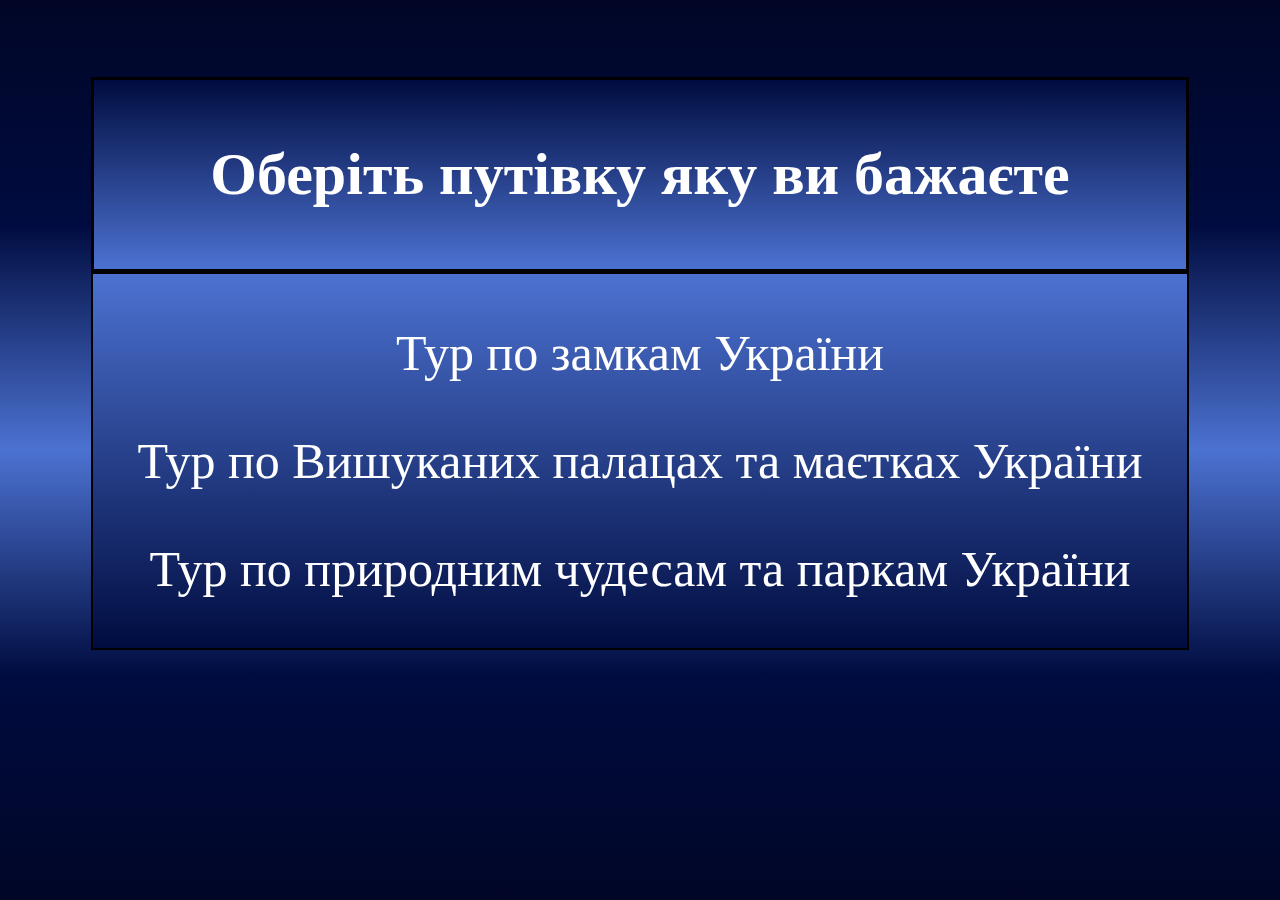
<file: index.html>
﻿<html>
<head>
<meta http-equiv="Content-Type" content="text/html; charset=UTF-8">
<title>Подорож по памя'яткам України</title>
</head>
<style>
.preloader {
  /*фиксированное позиционирование*/
  position: fixed;
  /* координаты положения */
  left: 0;
  top: 0;
  right: 0;
  bottom: 0;
  /* фоновый цвет элемента */
  background: #e0e0e0;
  /* размещаем блок над всеми элементами на странице (это значение должно быть больше, чем у любого другого позиционированного элемента на странице) */
  z-index: 1001;
}

.preloader__row {
  position: relative;
  top: 50%;
  left: 50%;
  width: 70px;
  height: 70px;
  margin-top: -35px;
  margin-left: -35px;
  text-align: center;
  animation: preloader-rotate 2s infinite linear;
}

.preloader__item {
  position: absolute;
  display: inline-block;
  top: 0;
  background-color: #337ab7;
  border-radius: 100%;
  width: 35px;
  height: 35px;
  animation: preloader-bounce 2s infinite ease-in-out;
}

.preloader__item:last-child {
  top: auto;
  bottom: 0;
  animation-delay: -1s;
}

@keyframes preloader-rotate {
  100% {
    transform: rotate(360deg);
  }
}

@keyframes preloader-bounce {

  0%,
  100% {
    transform: scale(0);
  }

  50% {
    transform: scale(1);
  }
}

.loaded_hiding .preloader {
  transition: 1s opacity;
  opacity: 0;
}

.loaded .preloader {
  display: none;
}
body{
background: linear-gradient(180deg,#010627,#000C40, #4C72D1,#000C40, #010627);
margin: 10px auto;
padding: 30px;

}
.mainbg1{
margin: 3% 5% 5% 5%;
overflow:hidden;
background:linear-gradient(180deg, #000C40, #4C72D1);
border: solid 3px #000000;
margin-bottom:2%;
}
.mainbg2{
margin: -1.98% 5% 5% 5%;
overflow:hidden;
background:linear-gradient(180deg, #4C72D1,#000C40);
border: solid 2px #000000;
margin-bottom:2%;
}
h1{
color: #4C4C4C;
padding-bottom: 20px;
margin-bottom: 20px;
border-bottom: 2px solid #BEBEBE;
}
p{

font-size:50px;
color: #ffffff;
face="Impact, fantasy";
text-align:center;
}
a{
text-decoration: none;
}
</style>
<body>
<div class="preloader">
  <div class="preloader__row">
    <div class="preloader__item"></div>
    <div class="preloader__item"></div>
  </div>
 </div>
<div class="mainbg1">
<p style="font-weight: bold; font-size: 60px">Оберіть путівку яку ви бажаєте</p>
</div>
<div class="mainbg2">
<a href="kyrsach2.html">
<p>Тур по замкам України</p>
</a>
<a href="kyrsach3.html">
<p>Тур по Вишуканих палацах та маєтках України</p>
</a>
<a href="kyrsach4.html">
<p>Тур по природним чудесам та паркам України</p>
</a>
</div>
<script>
  window.onload = function () {
    document.body.classList.add('loaded_hiding');
    window.setTimeout(function () {
      document.body.classList.add('loaded');
      document.body.classList.remove('loaded_hiding');
    }, 500);
  }
</script>
</body>
</html>
</file>
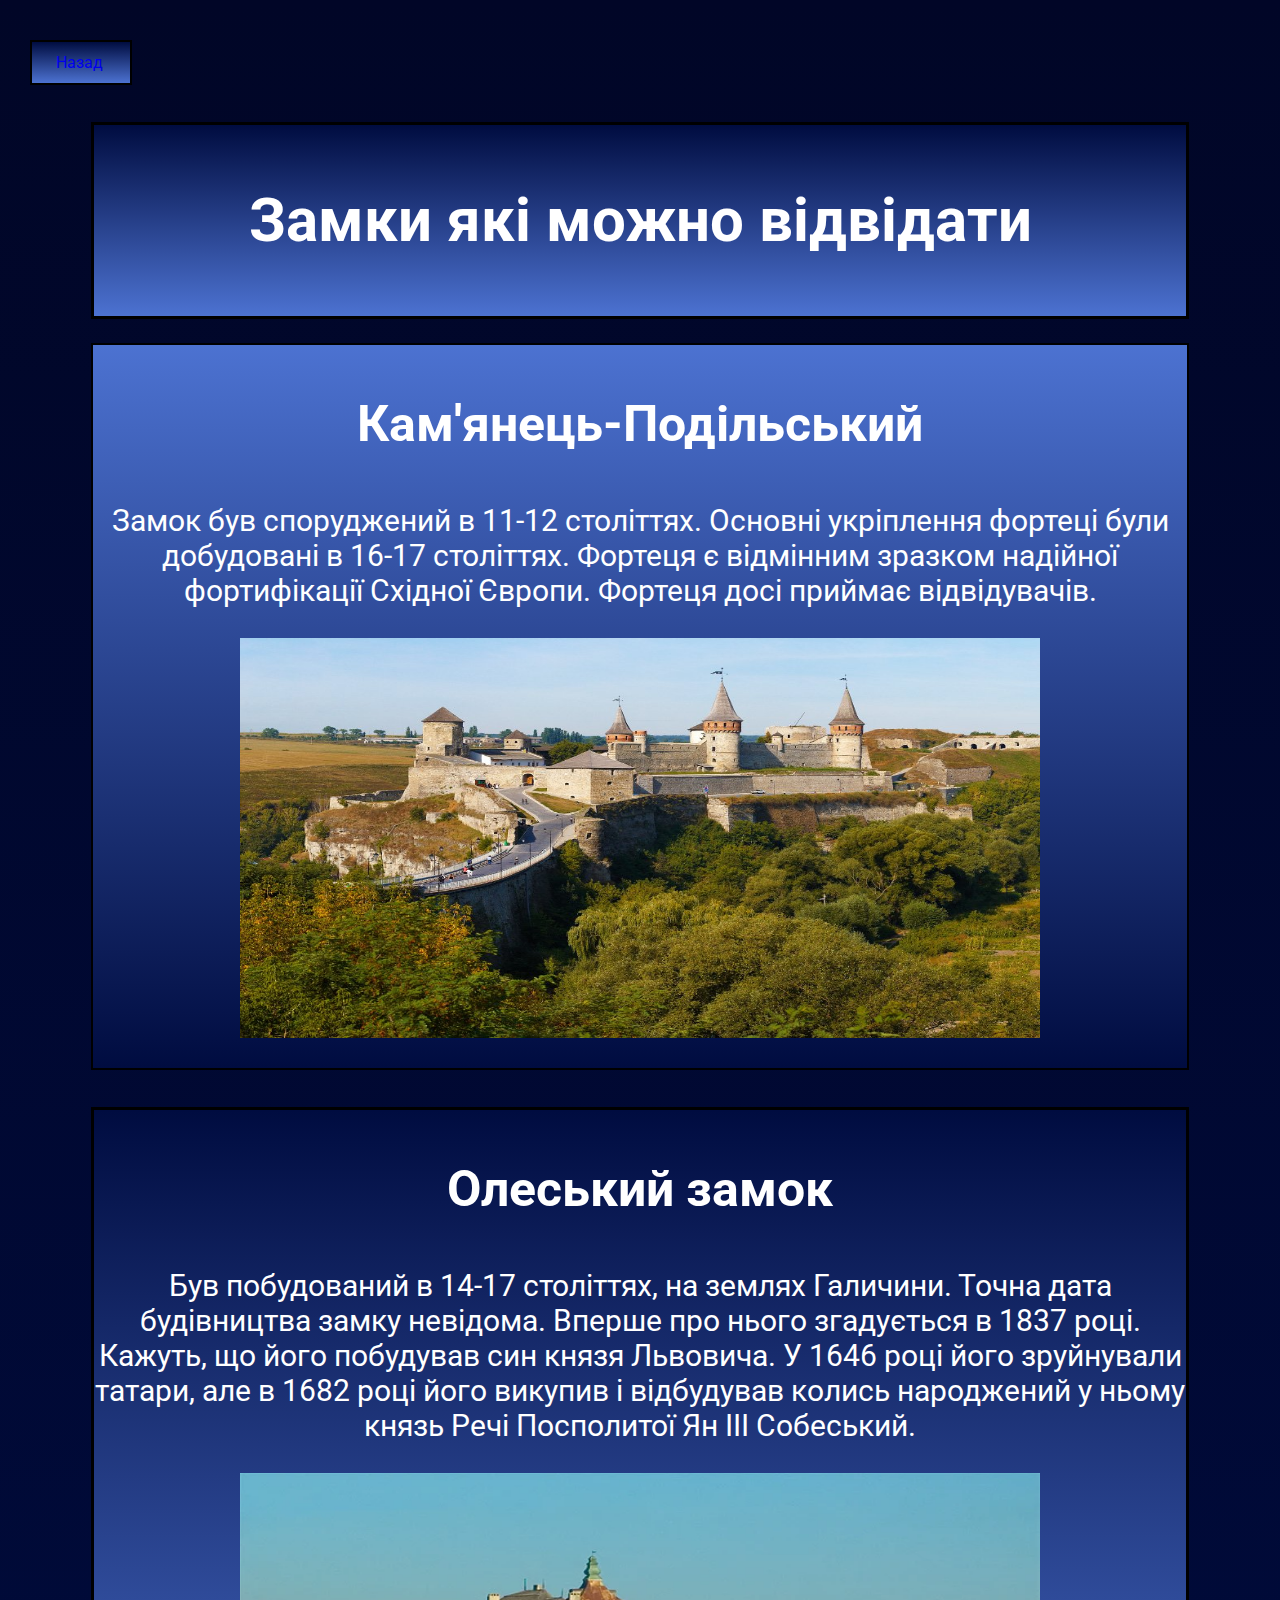
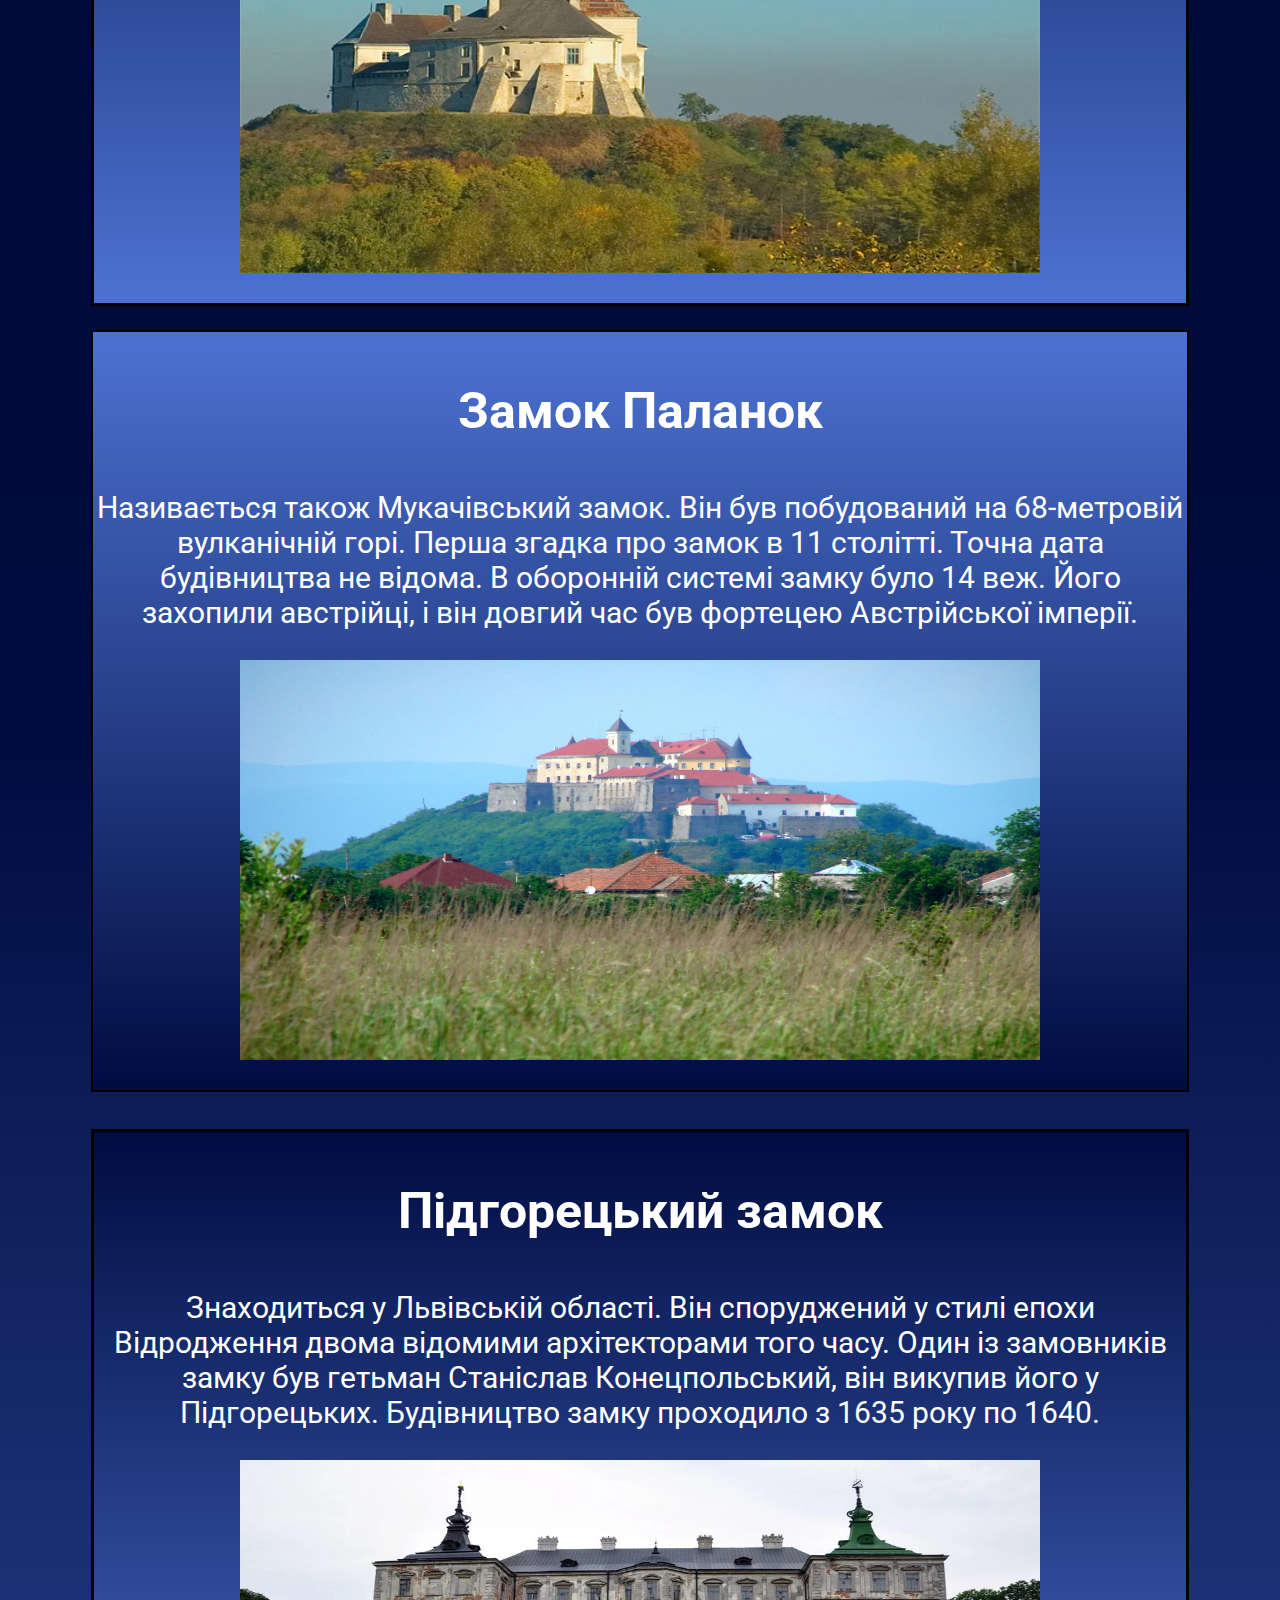
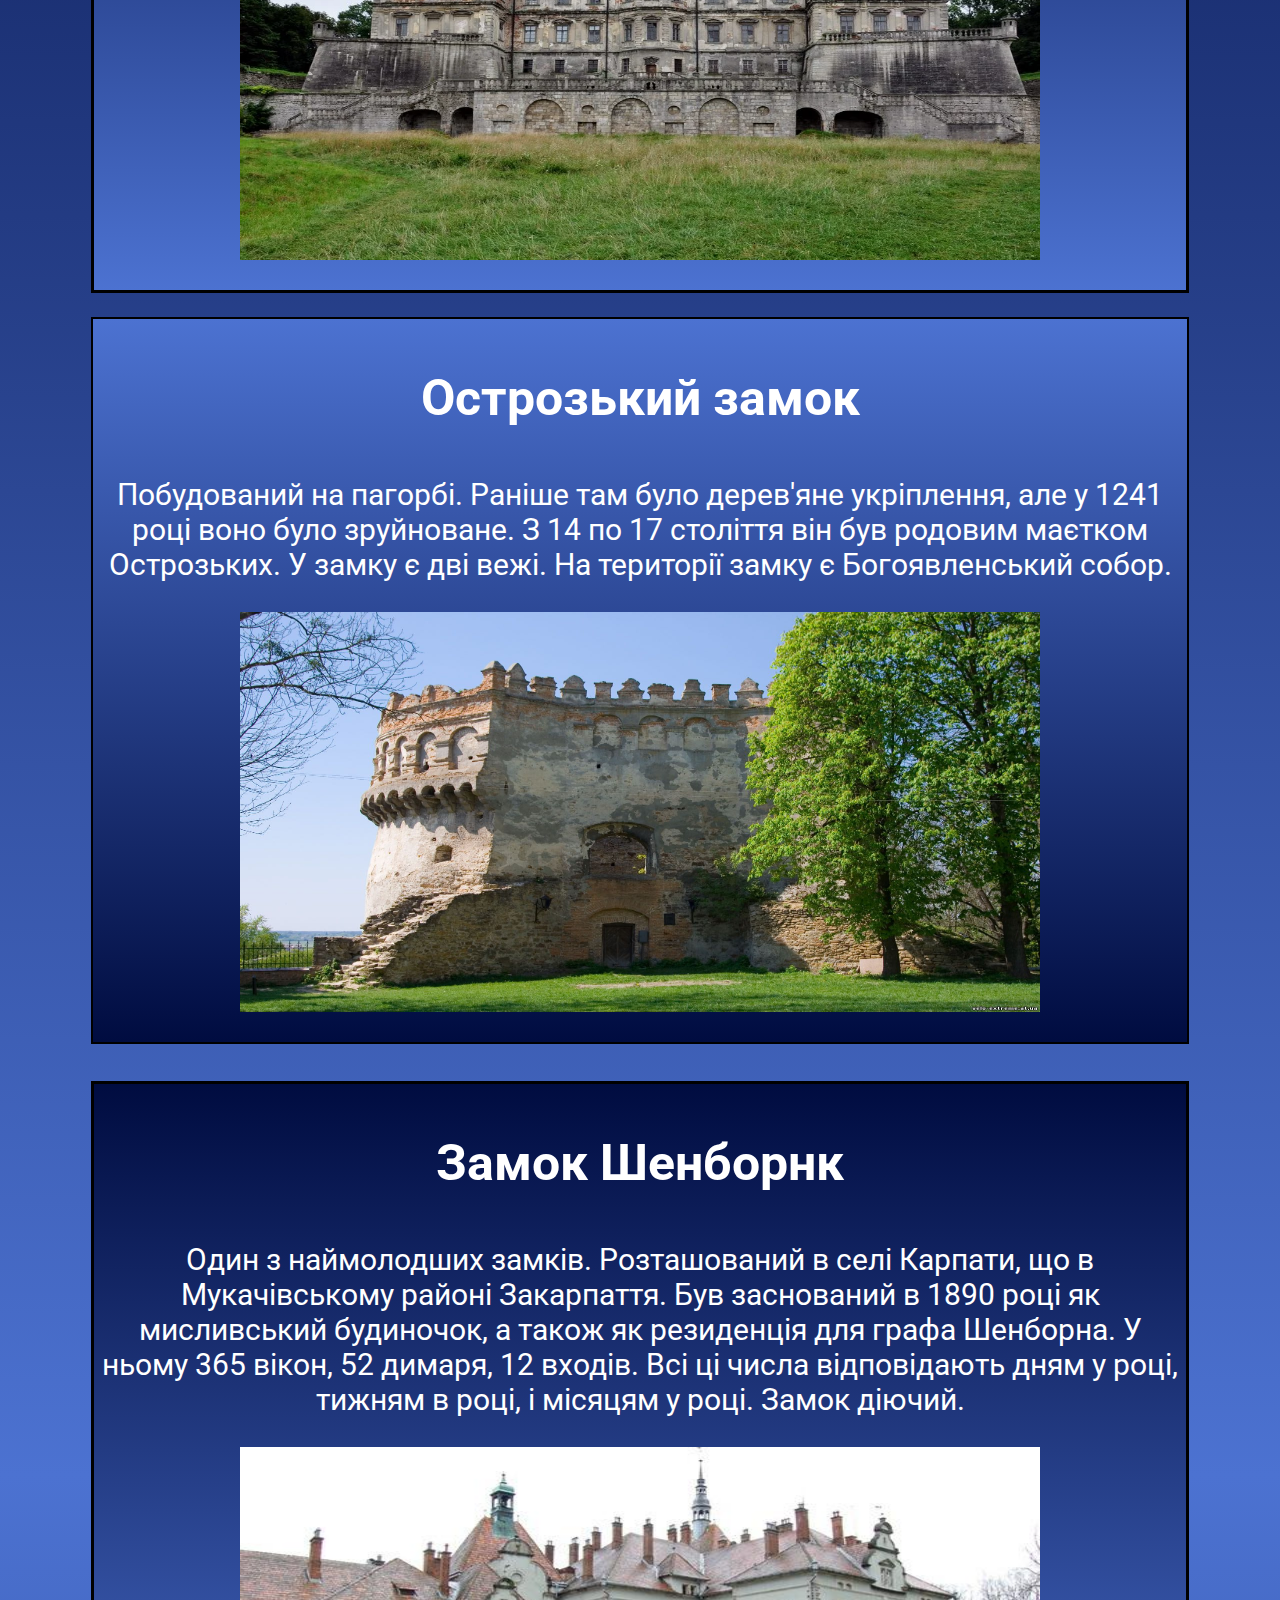
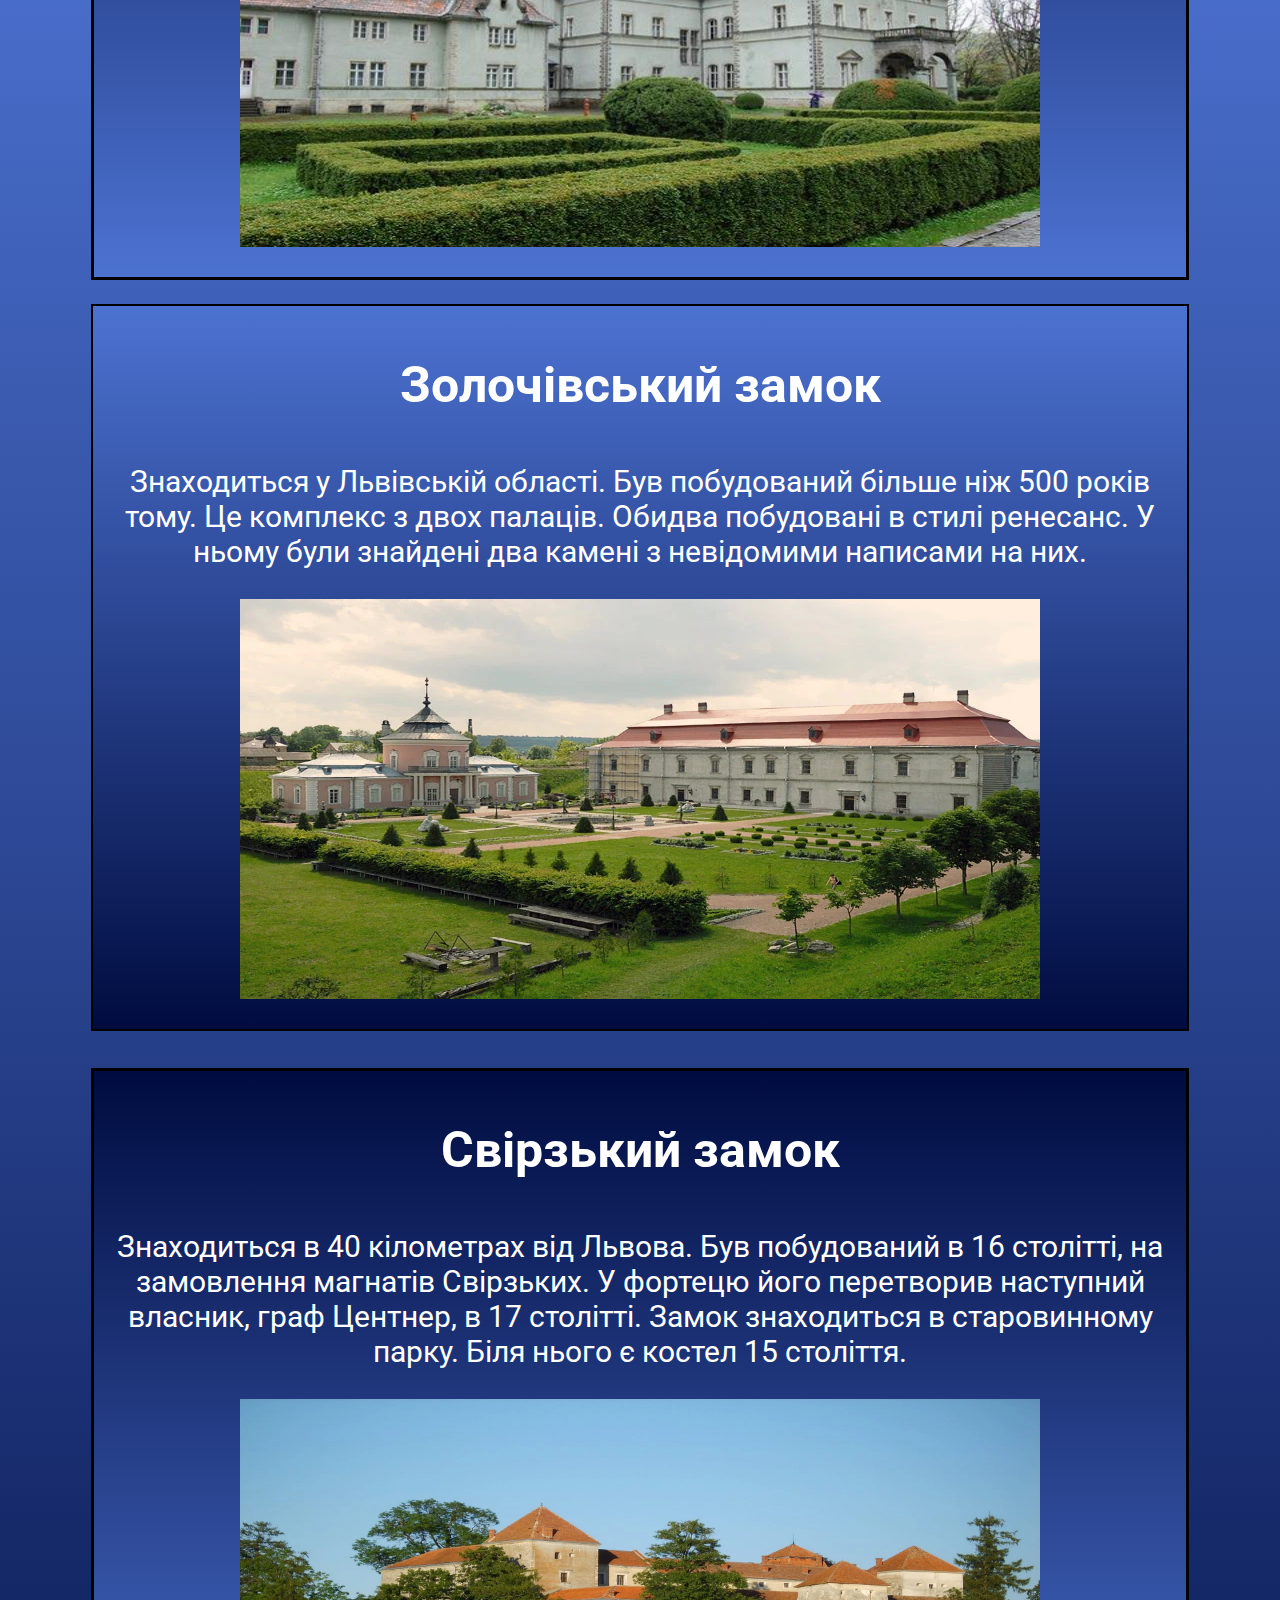
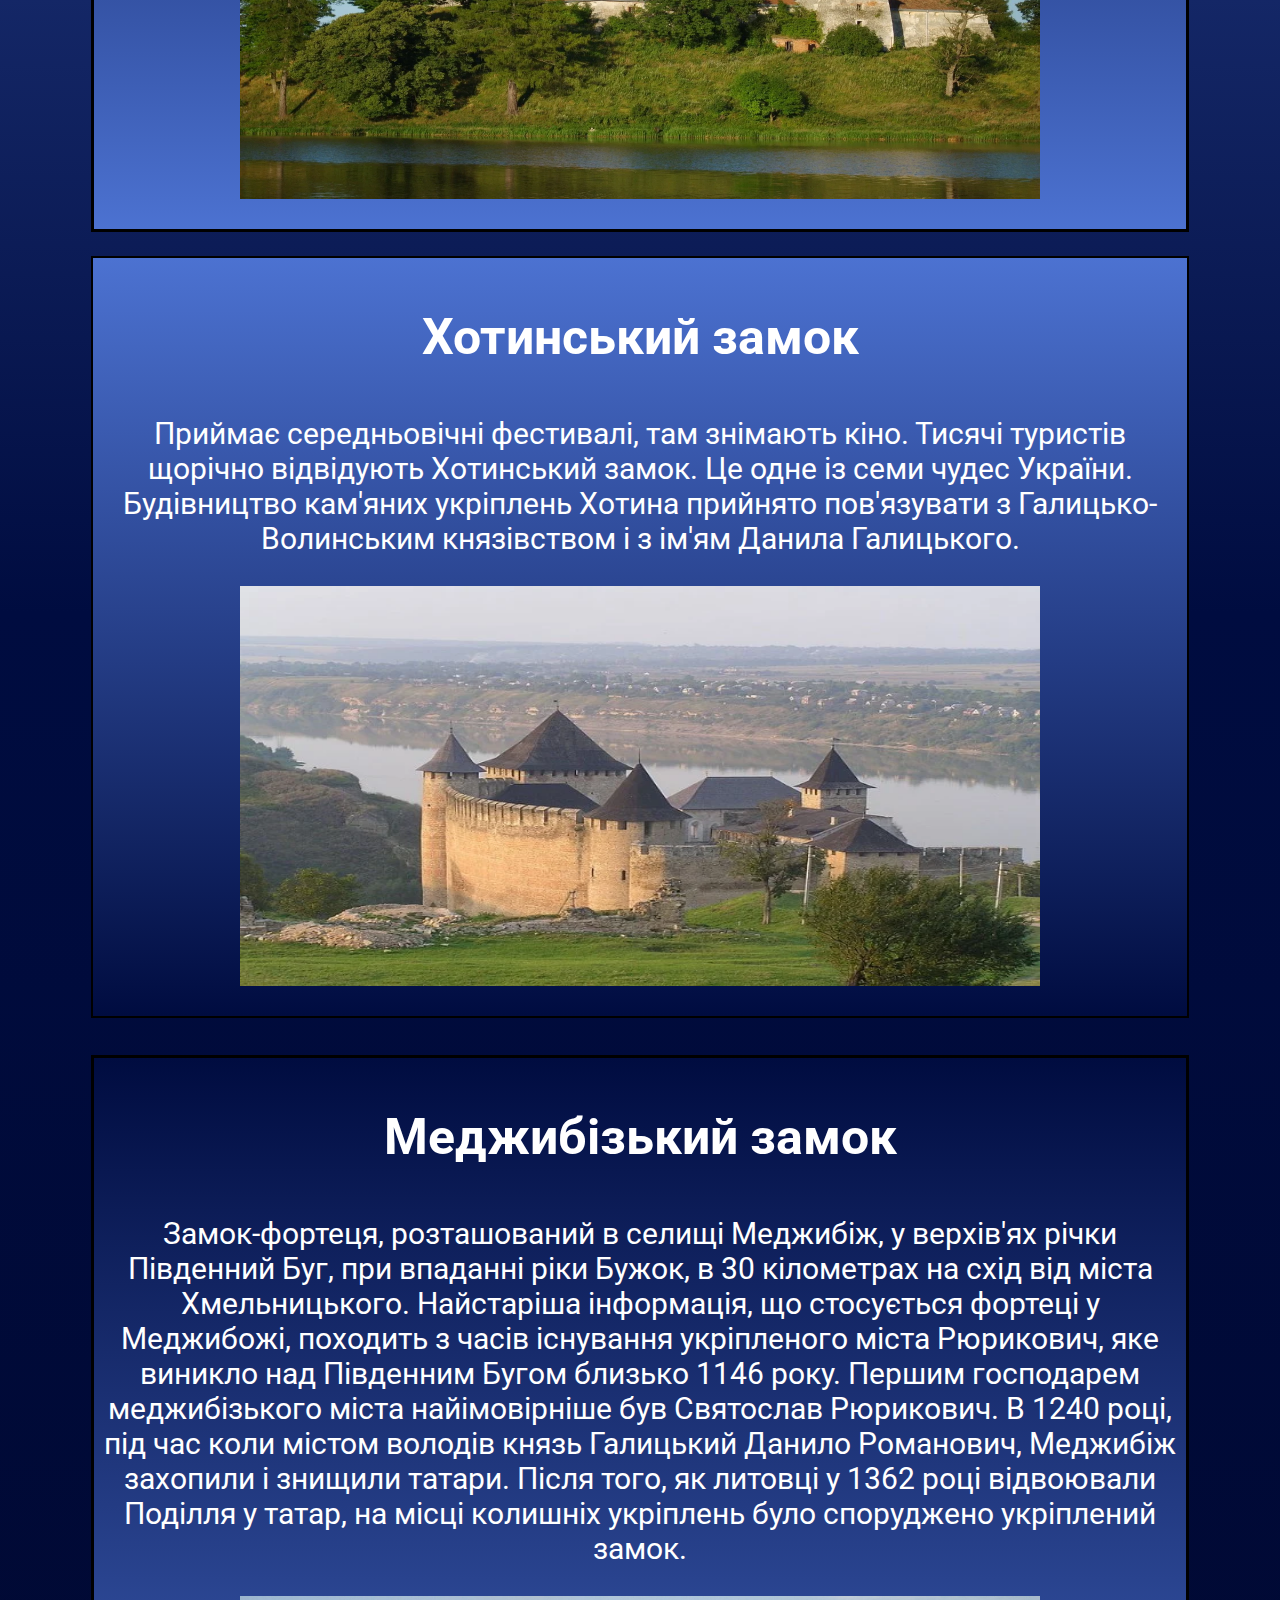
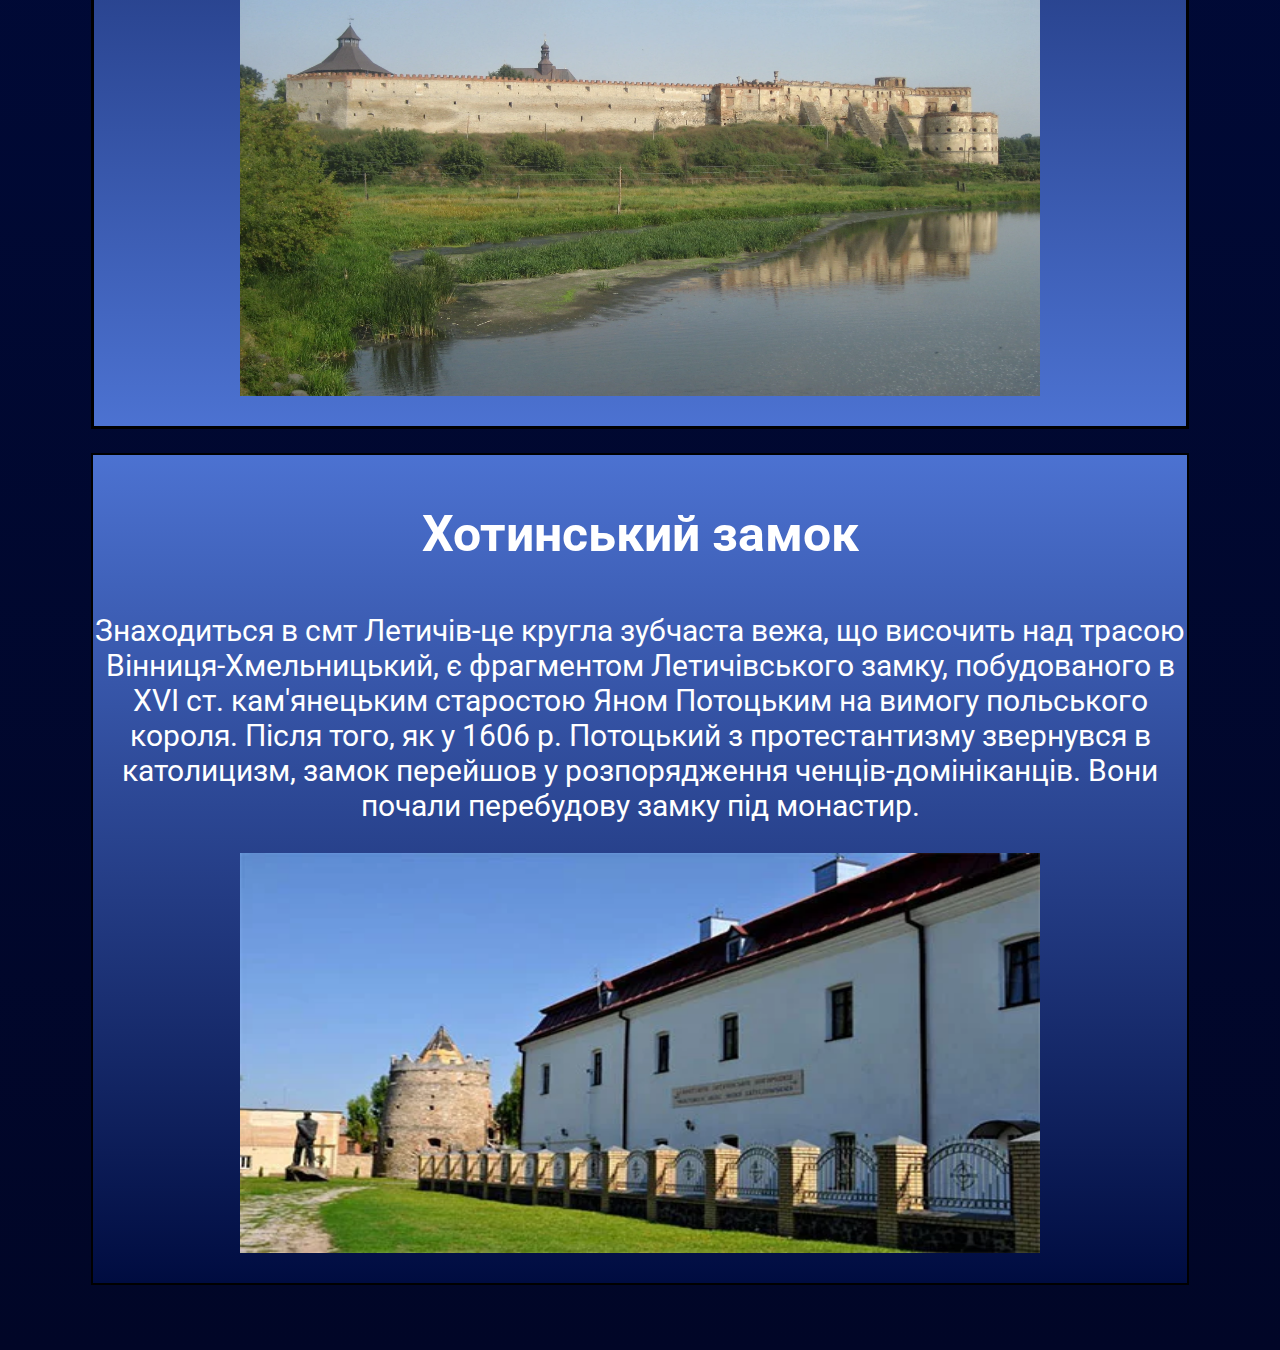
<file: kyrsach2.html>
﻿<html>

<head>
    <title>Тур по замкам України</title>
</head>
<link rel="stylesheet" type="text/css" href="style.css">

<body>
    <div class="preloader">
        <div class="preloader__row">
            <div class="preloader__item"></div>
            <div class="preloader__item"></div>
        </div>
    </div>
    <div class="rb">
        <a href="index.html">Назад</a>
    </div>
    <div class=" mainbg1 ">
        <p style="font-weight: bold; font-size: 60px "> Замки які можно відвідати</p>
    </div>
    <div class="mainbg2 ">
        <p style="font-size:50 "><strong>Кам'янець-Подільський</strong></p>
        <p>Замок був споруджений в 11-12 століттях. Основні укріплення фортеці були добудовані в 16-17 століттях. Фортеця є відмінним зразком надійної фортифікації Східної Європи. Фортеця досі приймає відвідувачів. </p>
        <p><img src="Photo/159975.jpg " width=800 height=400></p>
    </div>
    <div class="mainbg1 ">
        <p style="font-size:50 "><strong>Олеський замок</strong></p>
        <p>Був побудований в 14-17 століттях, на землях Галичини. Точна дата будівництва замку невідома. Вперше про нього згадується в 1837 році. Кажуть, що його побудував син князя Львовича. У 1646 році його зруйнували татари, але в 1682 році його викупив
            і відбудував колись народжений у ньому князь Речі Посполитої Ян ІІІ Собеський.</p>
        <p><img src="Photo/159977.webp " width=800 height=400></p>
    </div>
    <div class="mainbg2 ">
        <p style="font-size:50 "><strong>Замок Паланок</strong></p>
        <p>Називається також Мукачівський замок. Він був побудований на 68-метровій вулканічній горі. Перша згадка про замок в 11 столітті. Точна дата будівництва не відома. В оборонній системі замку було 14 веж. Його захопили австрійці, і він довгий час
            був фортецею Австрійської імперії. </p>
        <p><img src="Photo/159978.webp " width=800 height=400></p>
    </div>
    <div class="mainbg1 ">
        <p style="font-size:50 "><strong>Підгорецький замок</strong></p>
        <p>Знаходиться у Львівській області. Він споруджений у стилі епохи Відродження двома відомими архітекторами того часу. Один із замовників замку був гетьман Станіслав Конецпольський, він викупив його у Підгорецьких. Будівництво замку проходило з 1635
            року по 1640.</p>
        <p><img src="Photo/159979.webp " width=800 height=400></p>
    </div>
    <div class="mainbg2 ">
        <p style="font-size:50 "><strong>Острозький замок</strong></p>
        <p>Побудований на пагорбі. Раніше там було дерев'яне укріплення, але у 1241 році воно було зруйноване. З 14 по 17 століття він був родовим маєтком Острозьких. У замку є дві вежі. На території замку є Богоявленський собор. </p>
        <p><img src="Photo/159980.jpg " width=800 height=400></p>
    </div>
    <div class="mainbg1 ">
        <p style="font-size:50 "><strong>Замок Шенборнк</strong></p>
        <p>Один з наймолодших замків. Розташований в селі Карпати, що в Мукачівському районі Закарпаття. Був заснований в 1890 році як мисливський будиночок, а також як резиденція для графа Шенборна. У ньому 365 вікон, 52 димаря, 12 входів. Всі ці числа
            відповідають дням у році, тижням в році, і місяцям у році. Замок діючий.</p>
        <p><img src="Photo/159981.jpg " width=800 height=400></p>
    </div>
    <div class="mainbg2 ">
        <p style="font-size:50 "><strong>Золочівський замок</strong></p>
        <p>Знаходиться у Львівській області. Був побудований більше ніж 500 років тому. Це комплекс з двох палаців. Обидва побудовані в стилі ренесанс. У ньому були знайдені два камені з невідомими написами на них. </p>
        <p><img src="Photo/159982.webp " width=800 height=400></p>
    </div>
    <div class="mainbg1 ">
        <p style="font-size:50 "><strong>Свірзький замок</strong></p>
        <p>Знаходиться в 40 кілометрах від Львова. Був побудований в 16 столітті, на замовлення магнатів Свірзьких. У фортецю його перетворив наступний власник, граф Центнер, в 17 столітті. Замок знаходиться в старовинному парку. Біля нього є костел 15 століття.</p>
        <p><img src="Photo/159983.webp " width=800 height=400></p>
    </div>
    <div class="mainbg2 ">
        <p style="font-size:50 "><strong>Хотинський замок</strong></p>
        <p>Приймає середньовічні фестивалі, там знімають кіно. Тисячі туристів щорічно відвідують Хотинський замок. Це одне із семи чудес України. Будівництво кам'яних укріплень Хотина прийнято пов'язувати з Галицько-Волинським князівством і з ім'ям Данила
            Галицького. </p>
        <p><img src="Photo/159984.webp " width=800 height=400></p>
    </div>
    <div class="mainbg1 ">
        <p style="font-size:50 "><strong>Меджибізький замок</strong></p>
        <p>Замок-фортеця, розташований в селищі Меджибіж, у верхів'ях річки Південний Буг, при впаданні ріки Бужок, в 30 кілометрах на схід від міста Хмельницького. Найстаріша інформація, що стосується фортеці у Меджибожі, походить з часів існування укріпленого
            міста Рюрикович, яке виникло над Південним Бугом близько 1146 року. Першим господарем меджибізького міста найімовірніше був Святослав Рюрикович. В 1240 році, під час коли містом володів князь Галицький Данило Романович, Меджибіж захопили і
            знищили татари. Після того, як литовці у 1362 році відвоювали Поділля у татар, на місці колишніх укріплень було споруджено укріплений замок.</p>
        <p><img src="Photo/159986.webp " width=800 height=400></p>
    </div>
    <div class="mainbg2 ">
        <p style="font-size:50 "><strong>Хотинський замок</strong></p>
        <p>Знаходиться в смт Летичів-це кругла зубчаста вежа, що височить над трасою Вінниця-Хмельницький, є фрагментом Летичівського замку, побудованого в XVI ст. кам'янецьким старостою Яном Потоцьким на вимогу польського короля. Після того, як у 1606 р.
            Потоцький з протестантизму звернувся в католицизм, замок перейшов у розпорядження ченців-домініканців. Вони почали перебудову замку під монастир. </p>
        <p><img src="Photo/159987.webp " width=800 height=400></p>
    </div>
    <script>
        window.onload = function() {
            document.body.classList.add('loaded_hiding');
            window.setTimeout(function() {
                document.body.classList.add('loaded');
                document.body.classList.remove('loaded_hiding');
            }, 500);
        }
    </script>
</body>

</html>
</file>
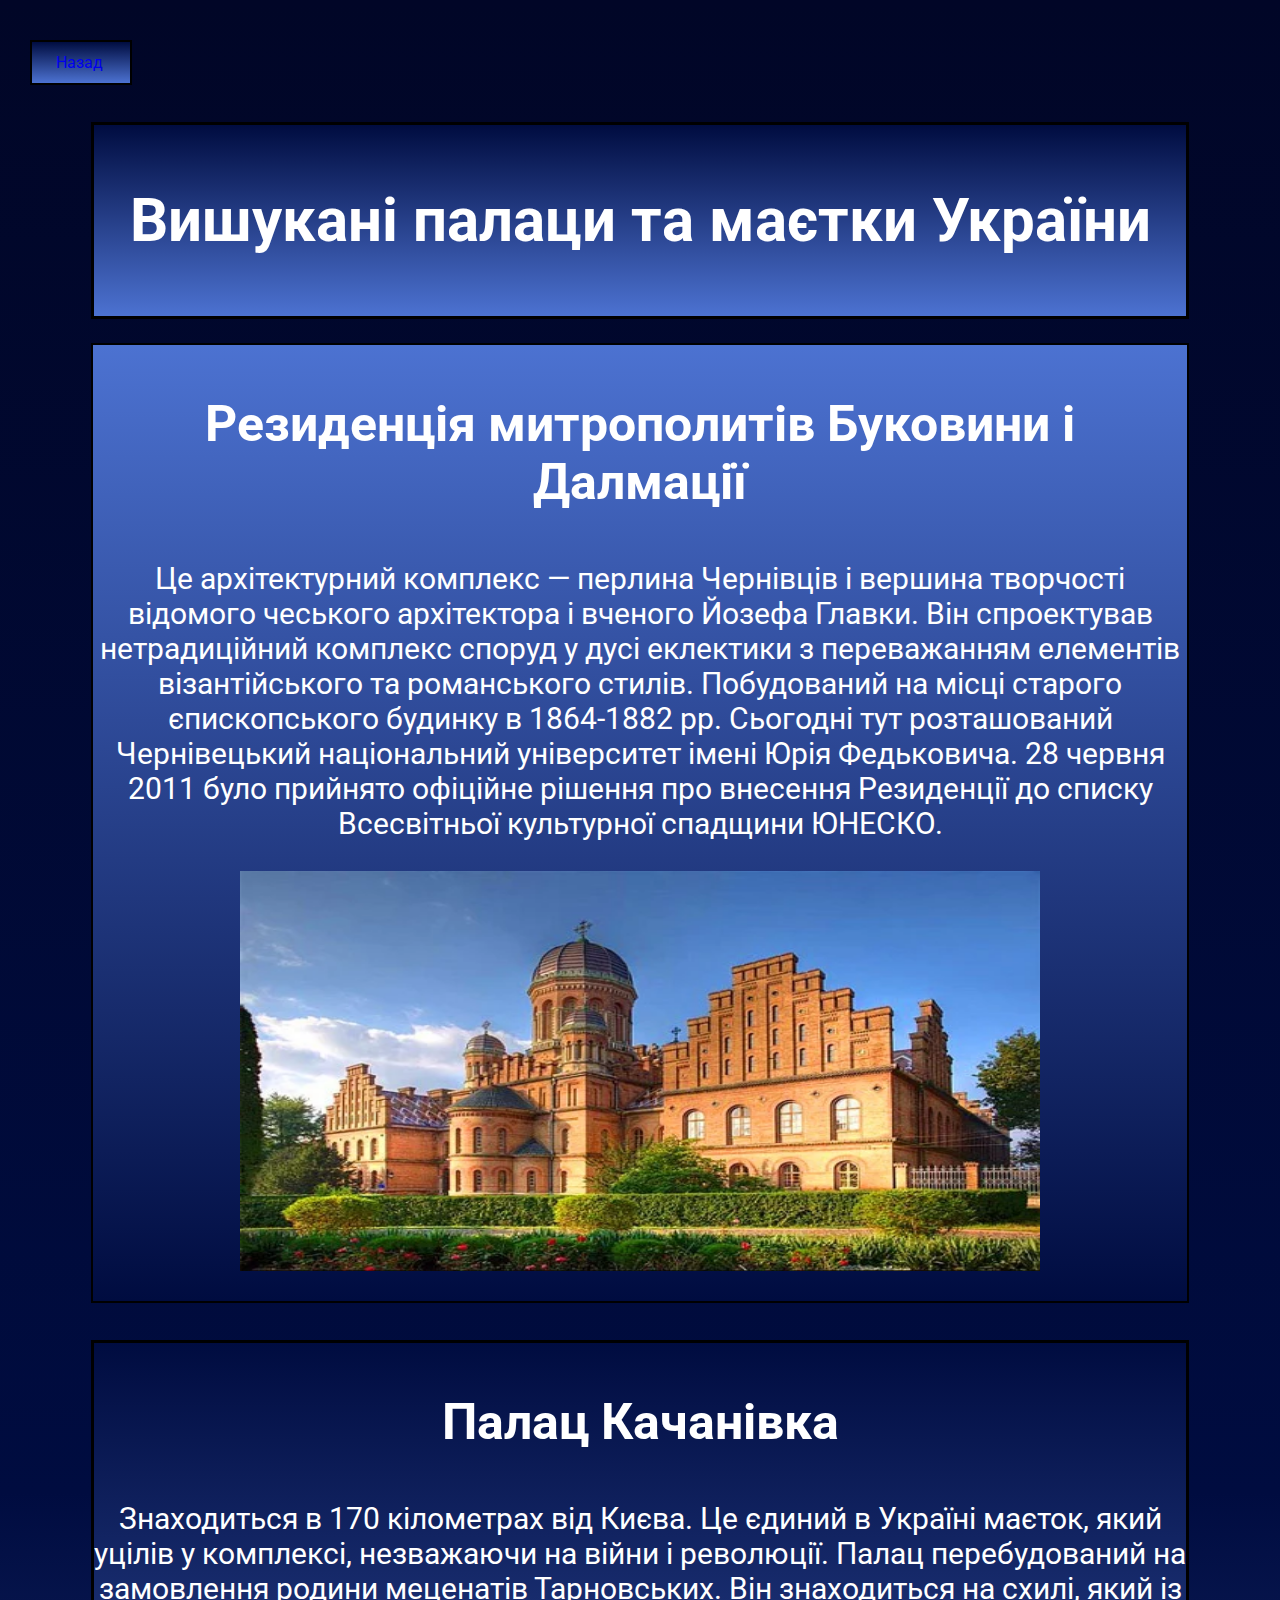
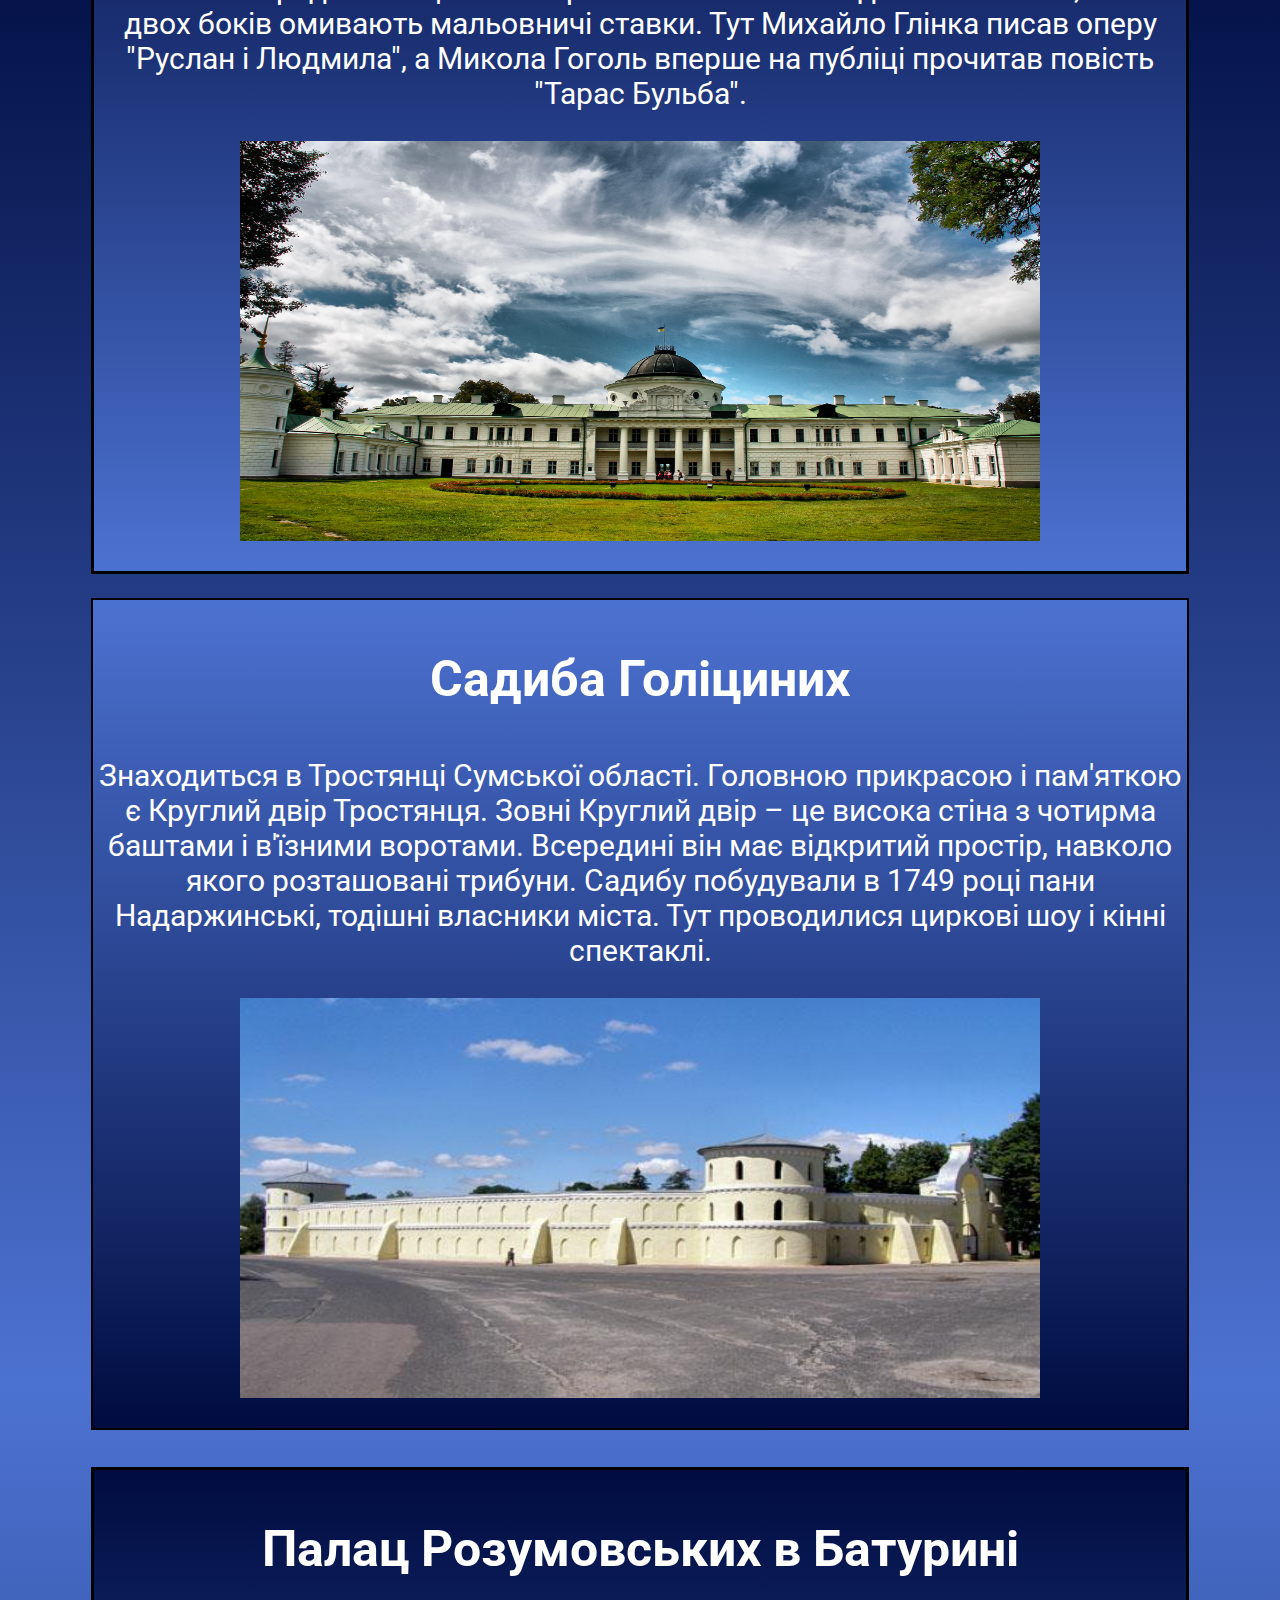
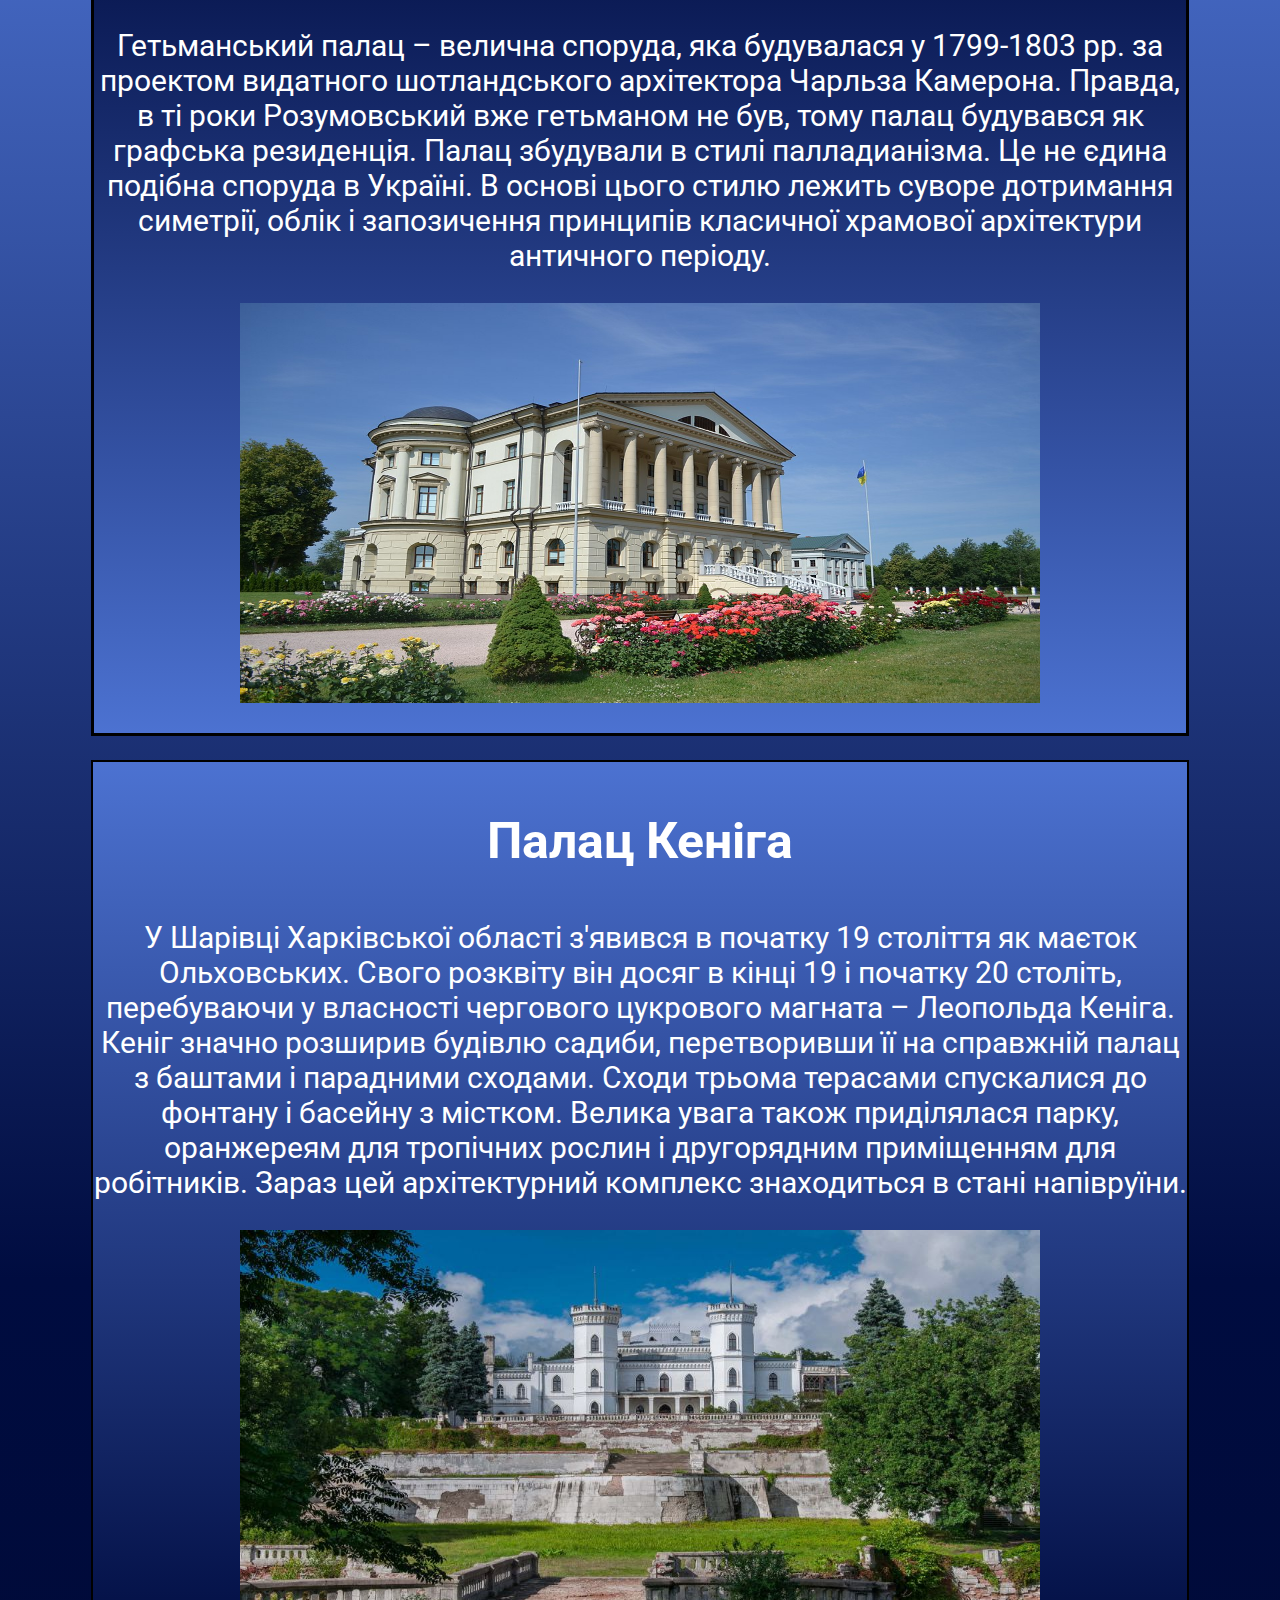
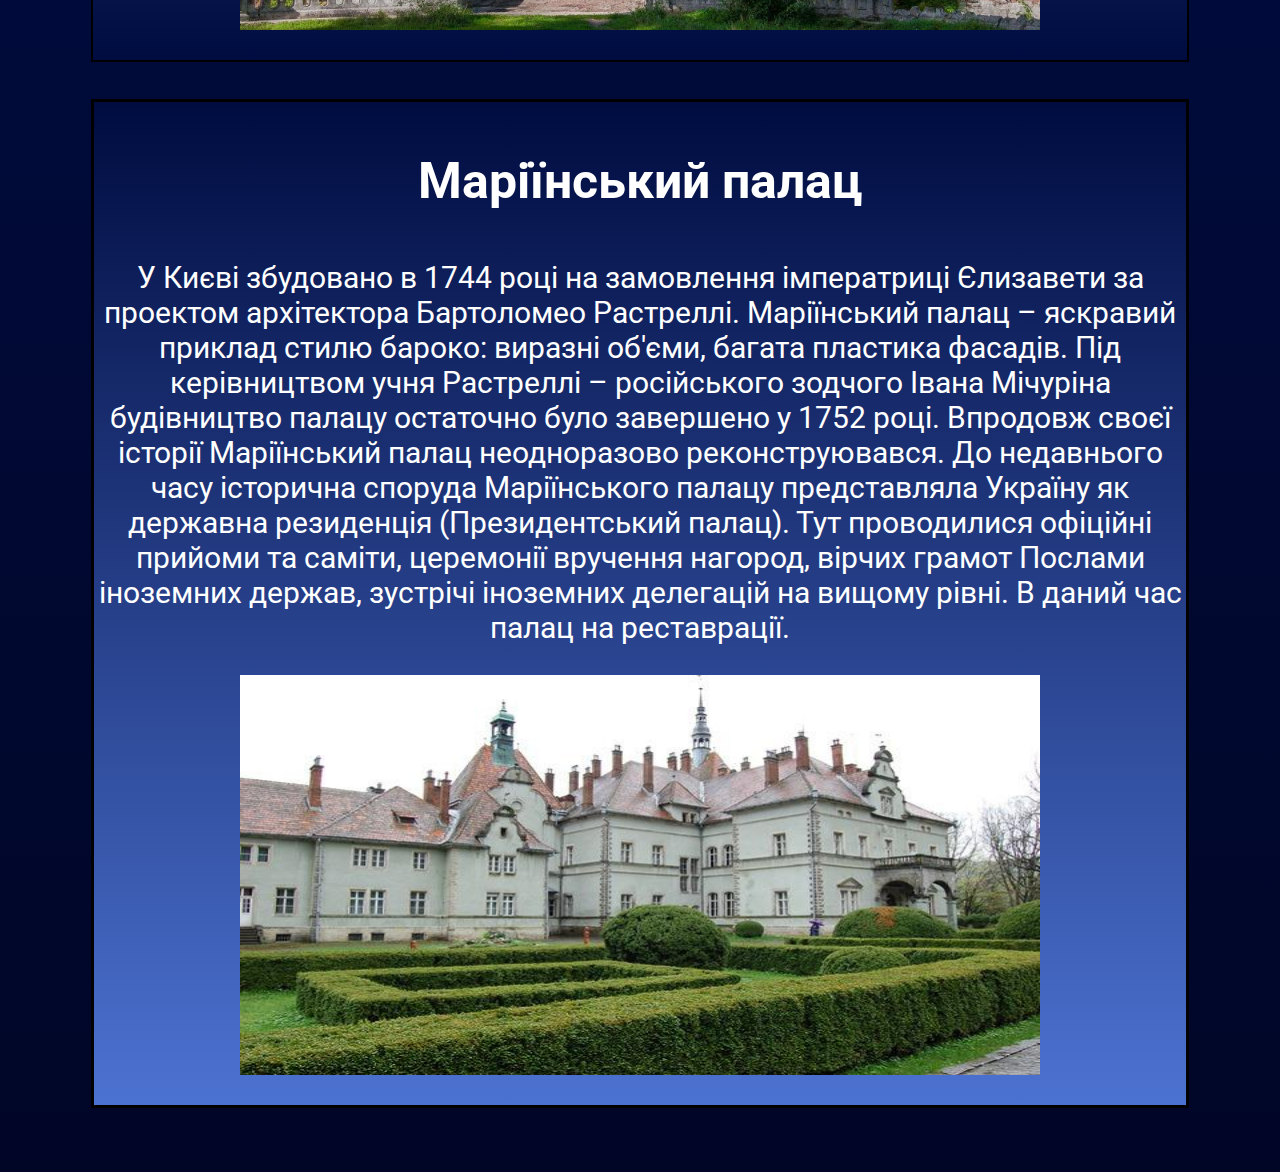
<file: kyrsach3.html>
﻿<html>

<head>
    <title>Тур по вишуканих палацах та маєтках України</title>
</head>
<link rel="stylesheet" type="text/css" href="style.css">

<body>
    <div class="preloader">
        <div class="preloader__row">
            <div class="preloader__item"></div>
            <div class="preloader__item"></div>
        </div>
    </div>
    <div class="rb">
        <a href="index.html">Назад</a>
    </div>
    <div class="mainbg1">
        <p style="font-weight: bold; font-size: 60px"> Вишукані палаци та маєтки України</p>
    </div>
    <div class="mainbg2">
        <p style="font-size:50"><strong>Резиденція митрополитів Буковини і Далмації</strong></p>
        <p>Це архітектурний комплекс — перлина Чернівців і вершина творчості відомого чеського архітектора і вченого Йозефа Главки. Він спроектував нетрадиційний комплекс споруд у дусі еклектики з переважанням елементів візантійського та романського стилів.
            Побудований на місці старого єпископського будинку в 1864-1882 рр. Сьогодні тут розташований Чернівецький національний університет імені Юрія Федьковича. 28 червня 2011 було прийнято офіційне рішення про внесення Резиденції до списку Всесвітньої
            культурної спадщини ЮНЕСКО. </p>
        <p><img src="Photo/159992.webp" width=800 height=400></p>
    </div>
    <div class="mainbg1">
        <p style="font-size:50"><strong>Палац Качанівка</strong></p>
        <p>Знаходиться в 170 кілометрах від Києва. Це єдиний в Україні маєток, який уцілів у комплексі, незважаючи на війни і революції. Палац перебудований на замовлення родини меценатів Тарновських. Він знаходиться на схилі, який із двох боків омивають
            мальовничі ставки. Тут Михайло Глінка писав оперу "Руслан і Людмила", а Микола Гоголь вперше на публіці прочитав повість "Тарас Бульба".</p>
        <p><img src="Photo/159996.webp" width=800 height=400></p>
    </div>
    <div class="mainbg2">
        <p style="font-size:50"><strong>Садиба Голіциних</strong></p>
        <p>Знаходиться в Тростянці Сумської області. Головною прикрасою і пам'яткою є Круглий двір Тростянця. Зовні Круглий двір – це висока стіна з чотирма баштами і в'їзними воротами. Всередині він має відкритий простір, навколо якого розташовані трибуни.
            Садибу побудували в 1749 році пани Надаржинські, тодішні власники міста. Тут проводилися циркові шоу і кінні спектаклі. </p>
        <p><img src="Photo/160000.webp" width=800 height=400></p>
    </div>
    <div class="mainbg1">
        <p style="font-size:50"><strong>Палац Розумовських в Батурині</strong></p>
        <p>Гетьманський палац – велична споруда, яка будувалася у 1799-1803 рр. за проектом видатного шотландського архітектора Чарльза Камерона. Правда, в ті роки Розумовський вже гетьманом не був, тому палац будувався як графська резиденція. Палац збудували
            в стилі палладианізма. Це не єдина подібна споруда в Україні. В основі цього стилю лежить суворе дотримання симетрії, облік і запозичення принципів класичної храмової архітектури античного періоду.</p>
        <p><img src="Photo/160001.webp" width=800 height=400></p>
    </div>
    <div class="mainbg2">
        <p style="font-size:50"><strong>Палац Кеніга</strong></p>
        <p>У Шарівці Харківської області з'явився в початку 19 століття як маєток Ольховських. Свого розквіту він досяг в кінці 19 і початку 20 століть, перебуваючи у власності чергового цукрового магната – Леопольда Кеніга. Кеніг значно розширив будівлю
            садиби, перетворивши її на справжній палац з баштами і парадними сходами. Сходи трьома терасами спускалися до фонтану і басейну з містком. Велика увага також приділялася парку, оранжереям для тропічних рослин і другорядним приміщенням для
            робітників. Зараз цей архітектурний комплекс знаходиться в стані напівруїни. </p>
        <p><img src="Photo/160002.webp" width=800 height=400></p>
    </div>
    <div class="mainbg1">
        <p style="font-size:50"><strong>Маріїнський палац</strong></p>
        <p>У Києві збудовано в 1744 році на замовлення імператриці Єлизавети за проектом архітектора Бартоломео Растреллі. Маріїнський палац – яскравий приклад стилю бароко: виразні об'єми, багата пластика фасадів. Під керівництвом учня Растреллі – російського
            зодчого Івана Мічуріна будівництво палацу остаточно було завершено у 1752 році. Впродовж своєї історії Маріїнський палац неодноразово реконструювався. До недавнього часу історична споруда Маріїнського палацу представляла Україну як державна
            резиденція (Президентський палац). Тут проводилися офіційні прийоми та саміти, церемонії вручення нагород, вірчих грамот Послами іноземних держав, зустрічі іноземних делегацій на вищому рівні. В даний час палац на реставрації.</p>
        <p><img src="Photo/159981.jpg" width=800 height=400></p>
    </div>
    <script>
        window.onload = function() {
            document.body.classList.add('loaded_hiding');
            window.setTimeout(function() {
                document.body.classList.add('loaded');
                document.body.classList.remove('loaded_hiding');
            }, 500);
        }
    </script>
</body>

</html>
</file>
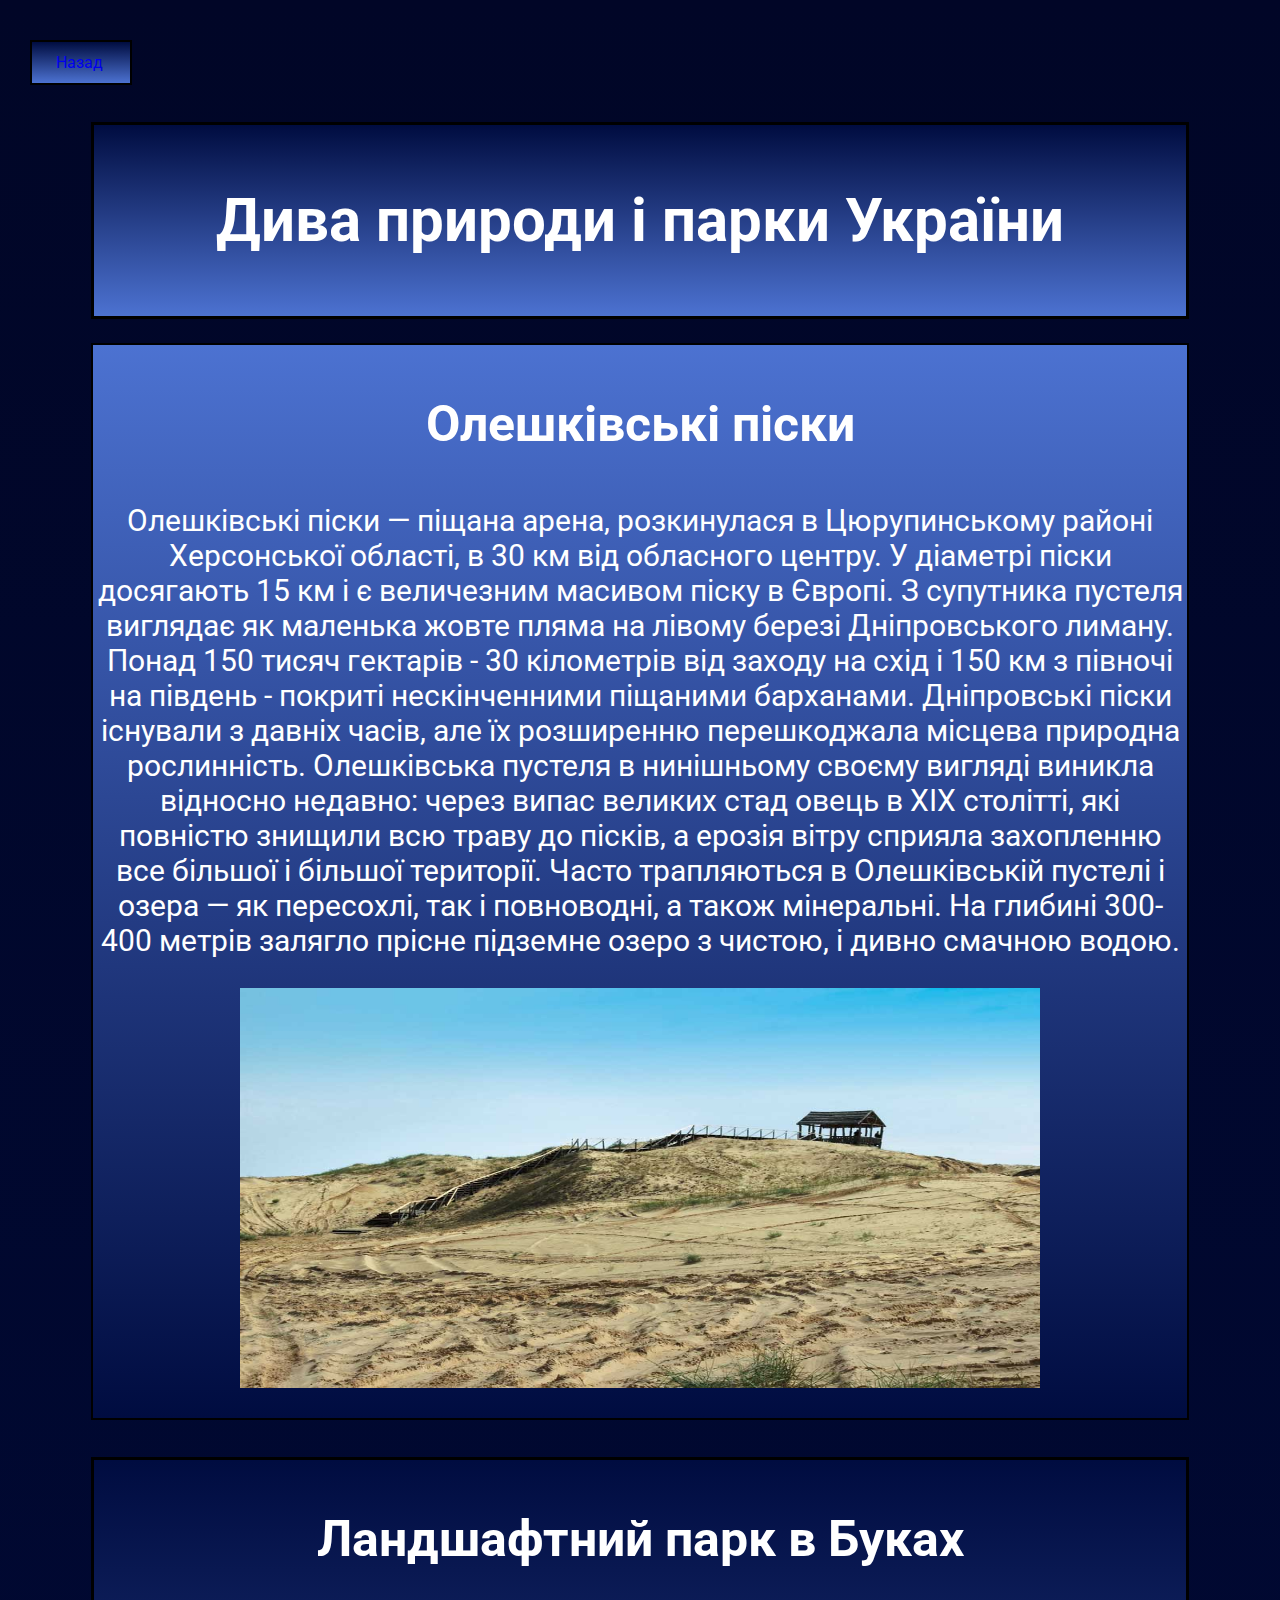
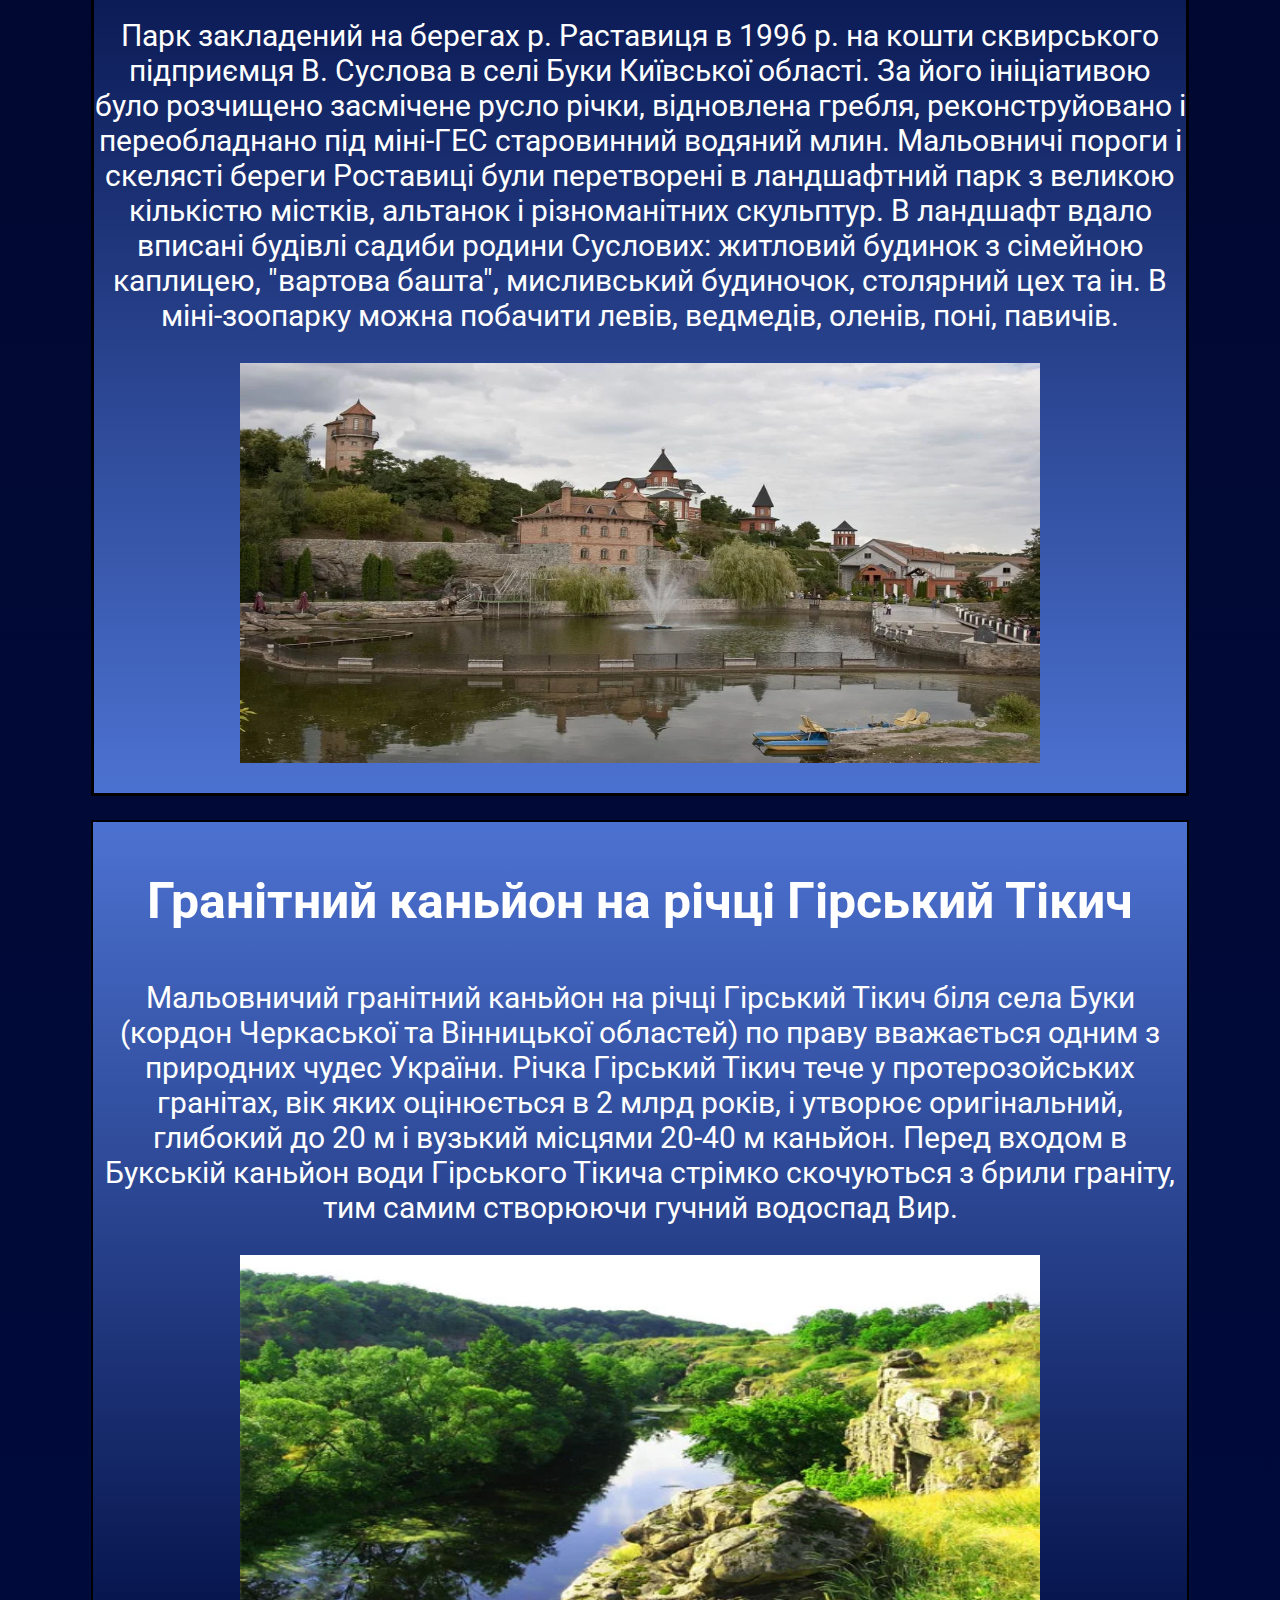
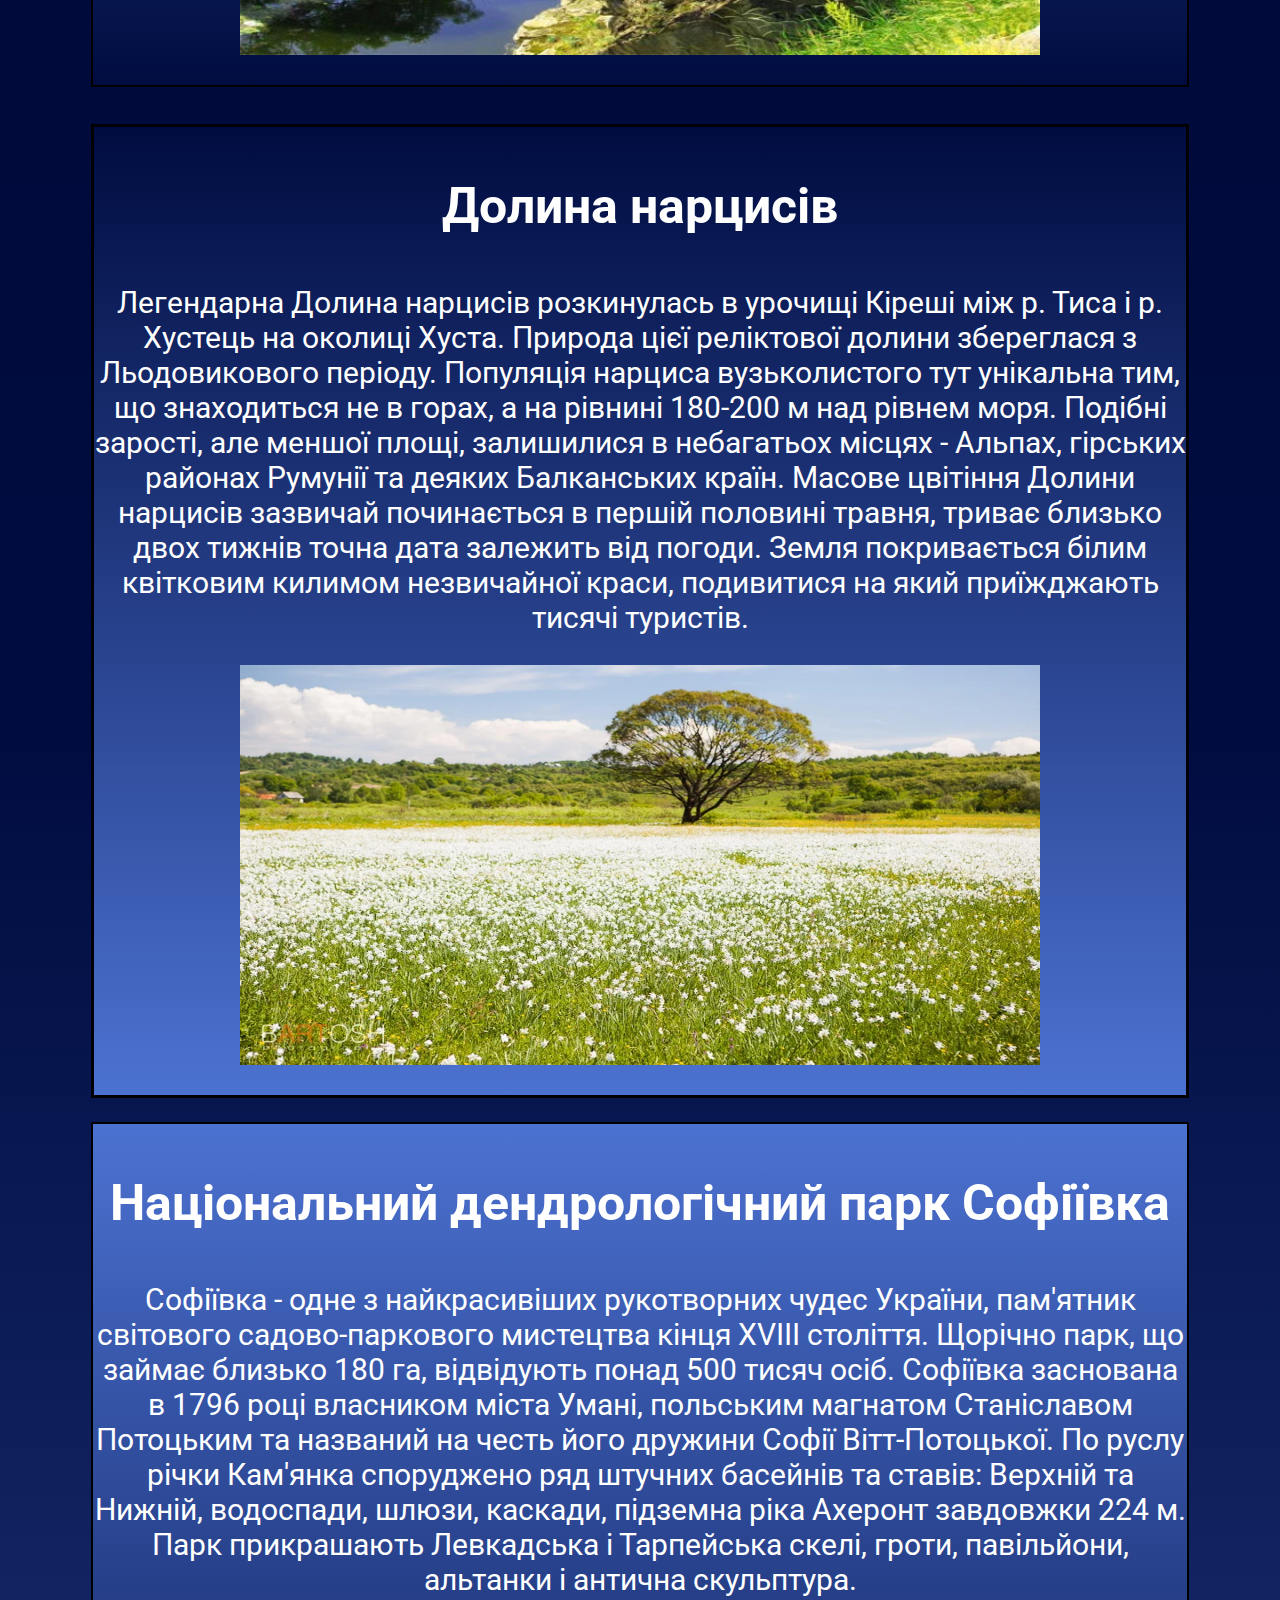
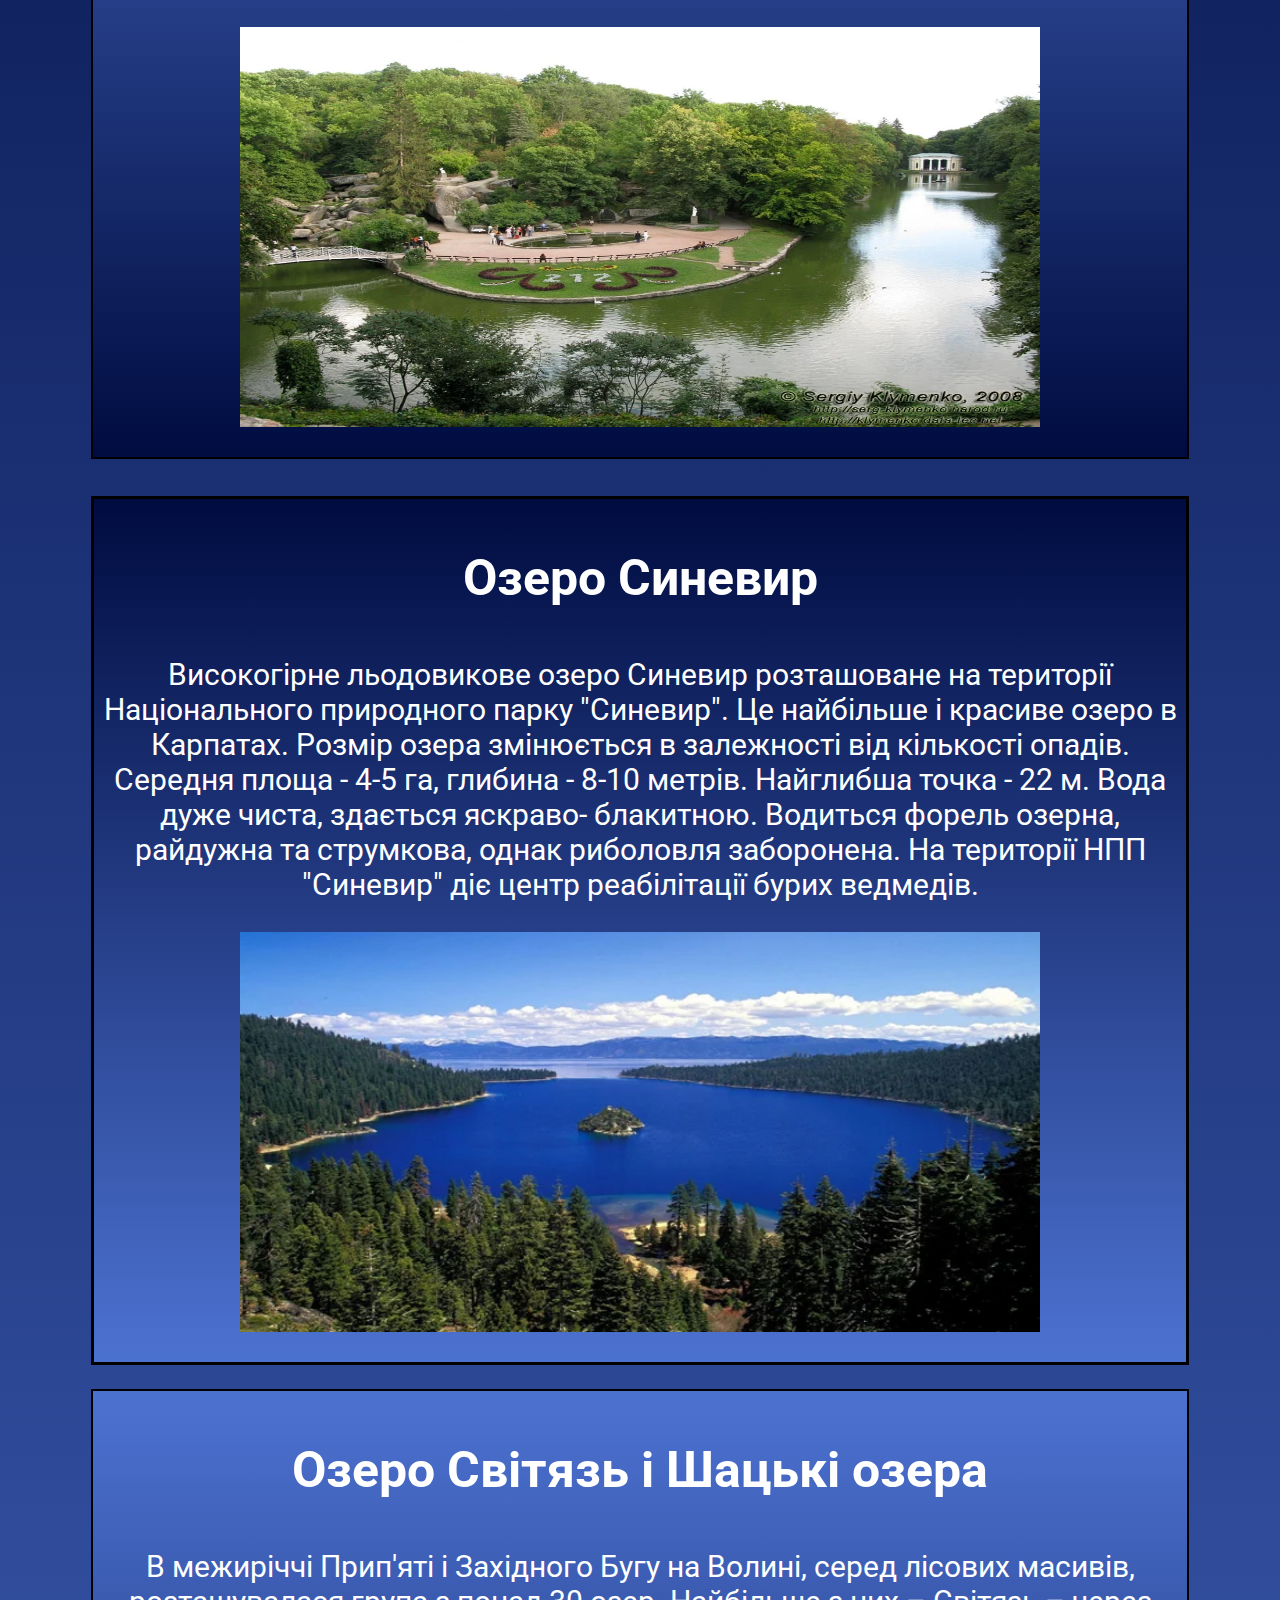
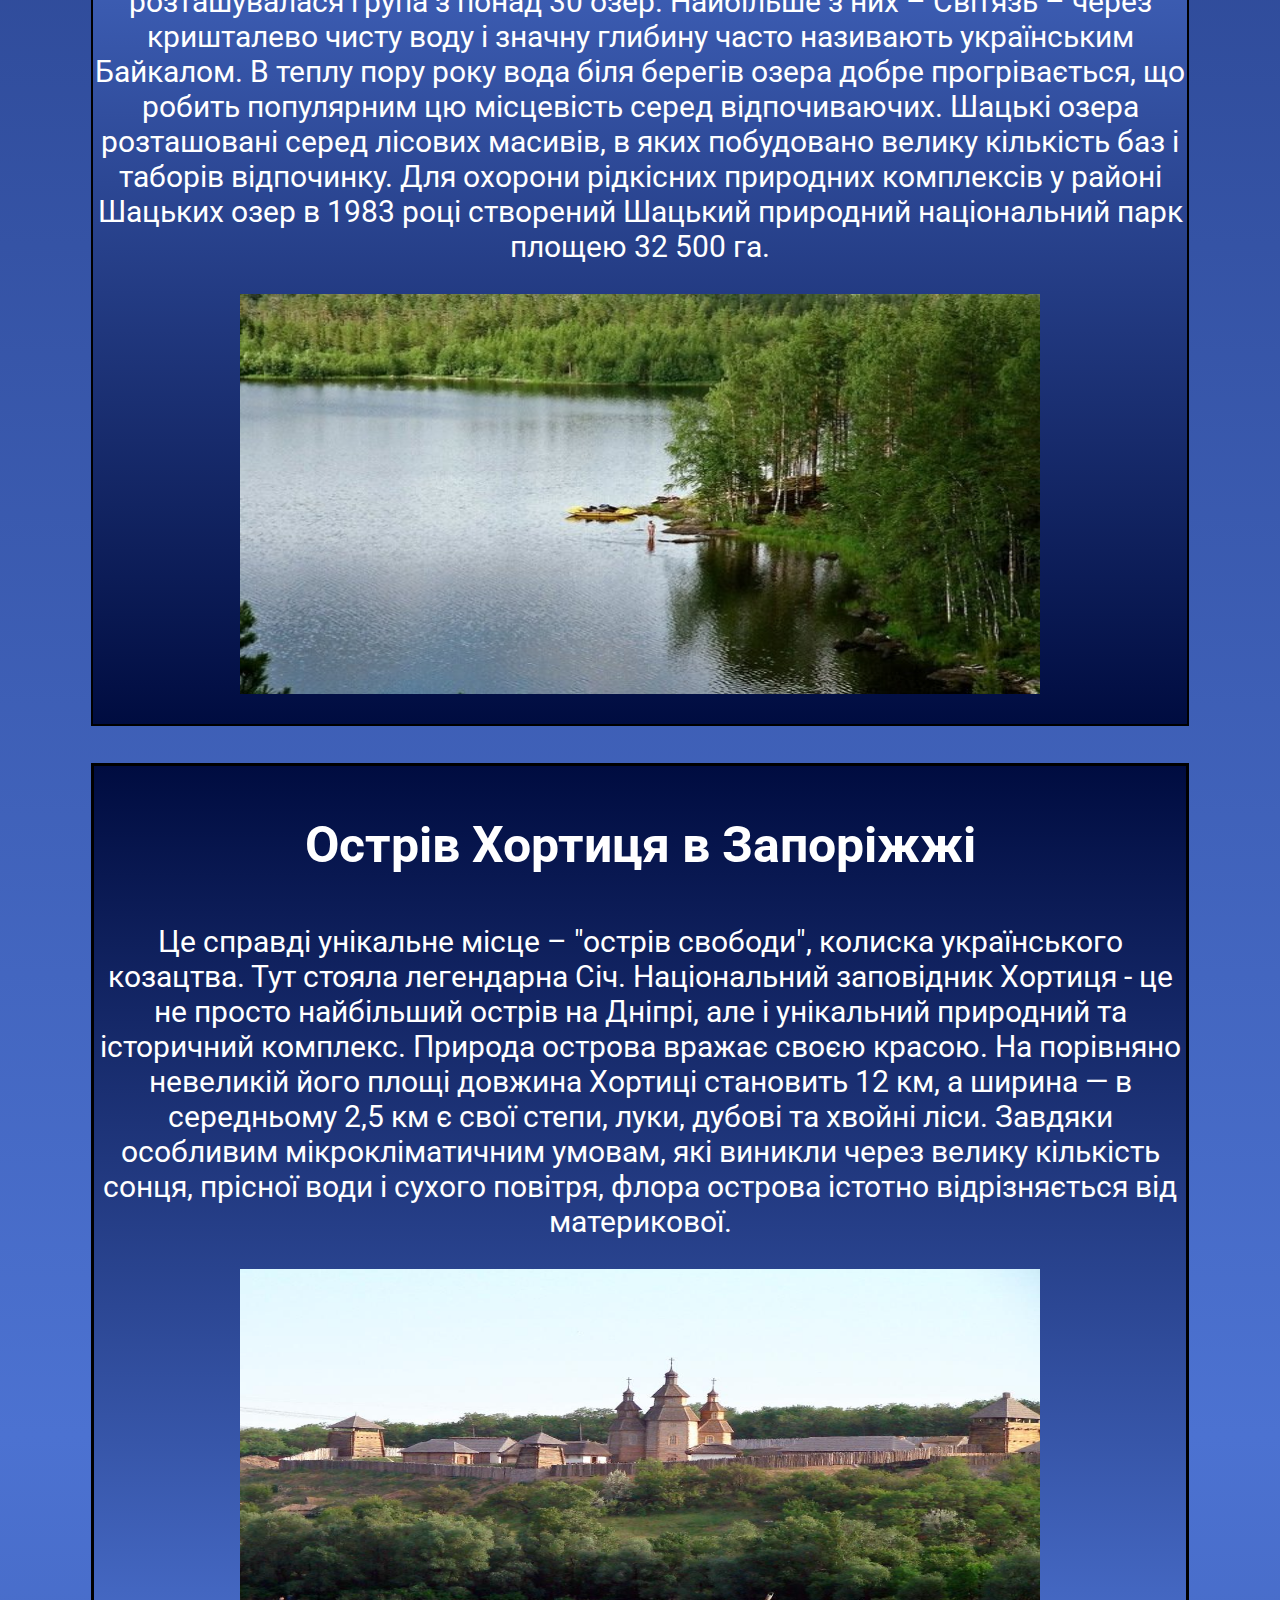
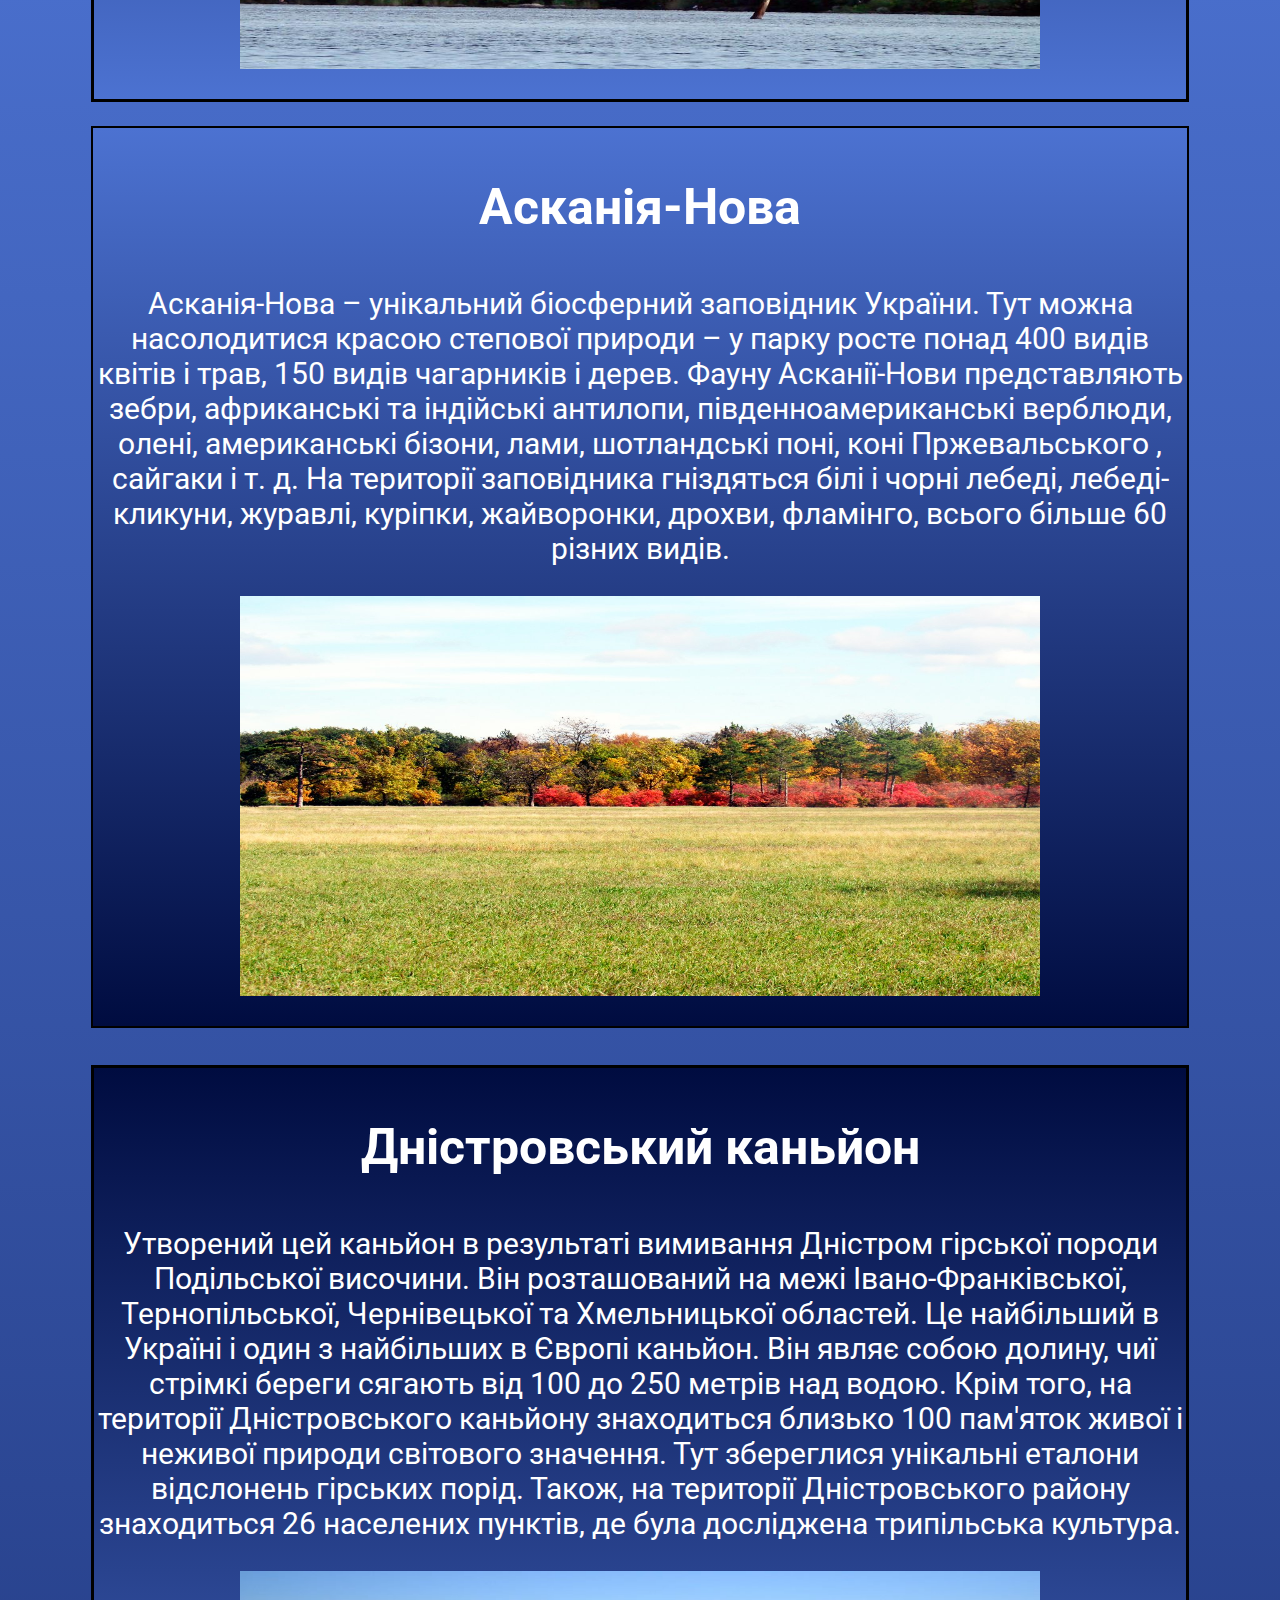
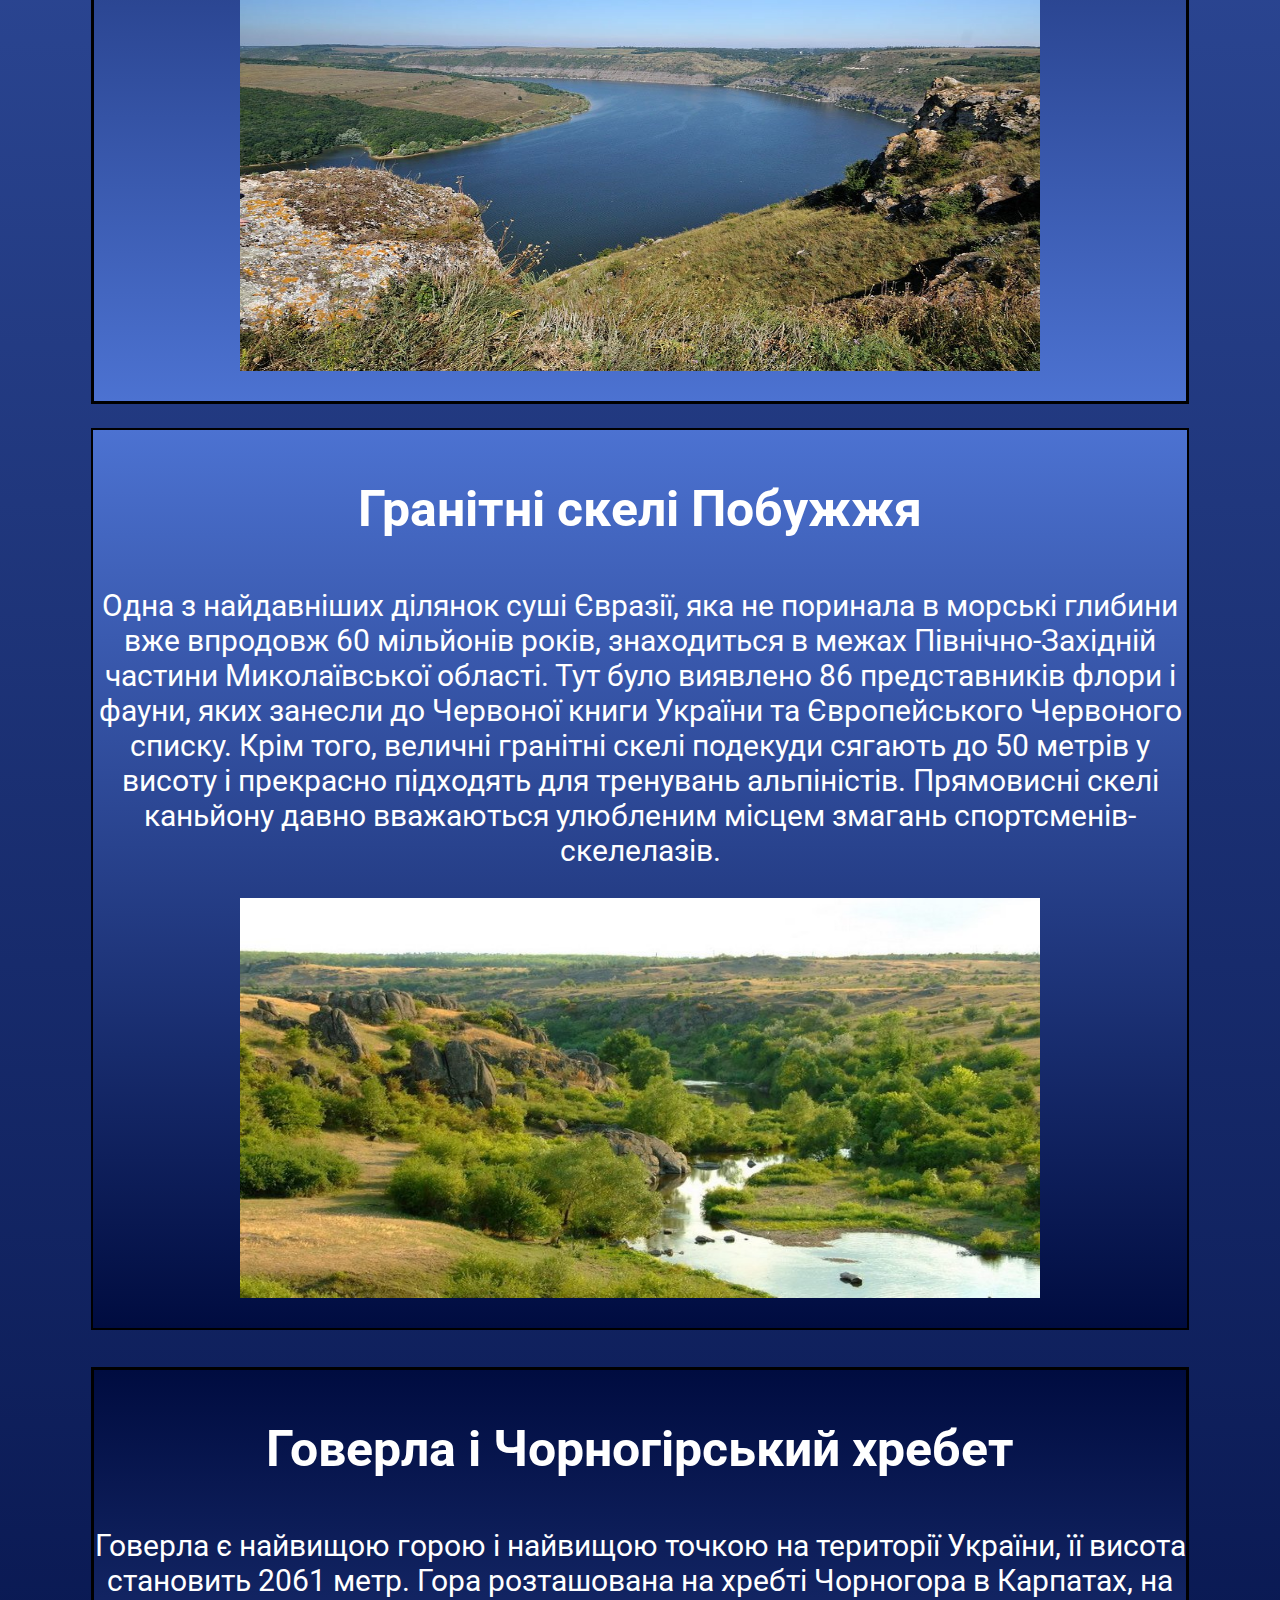
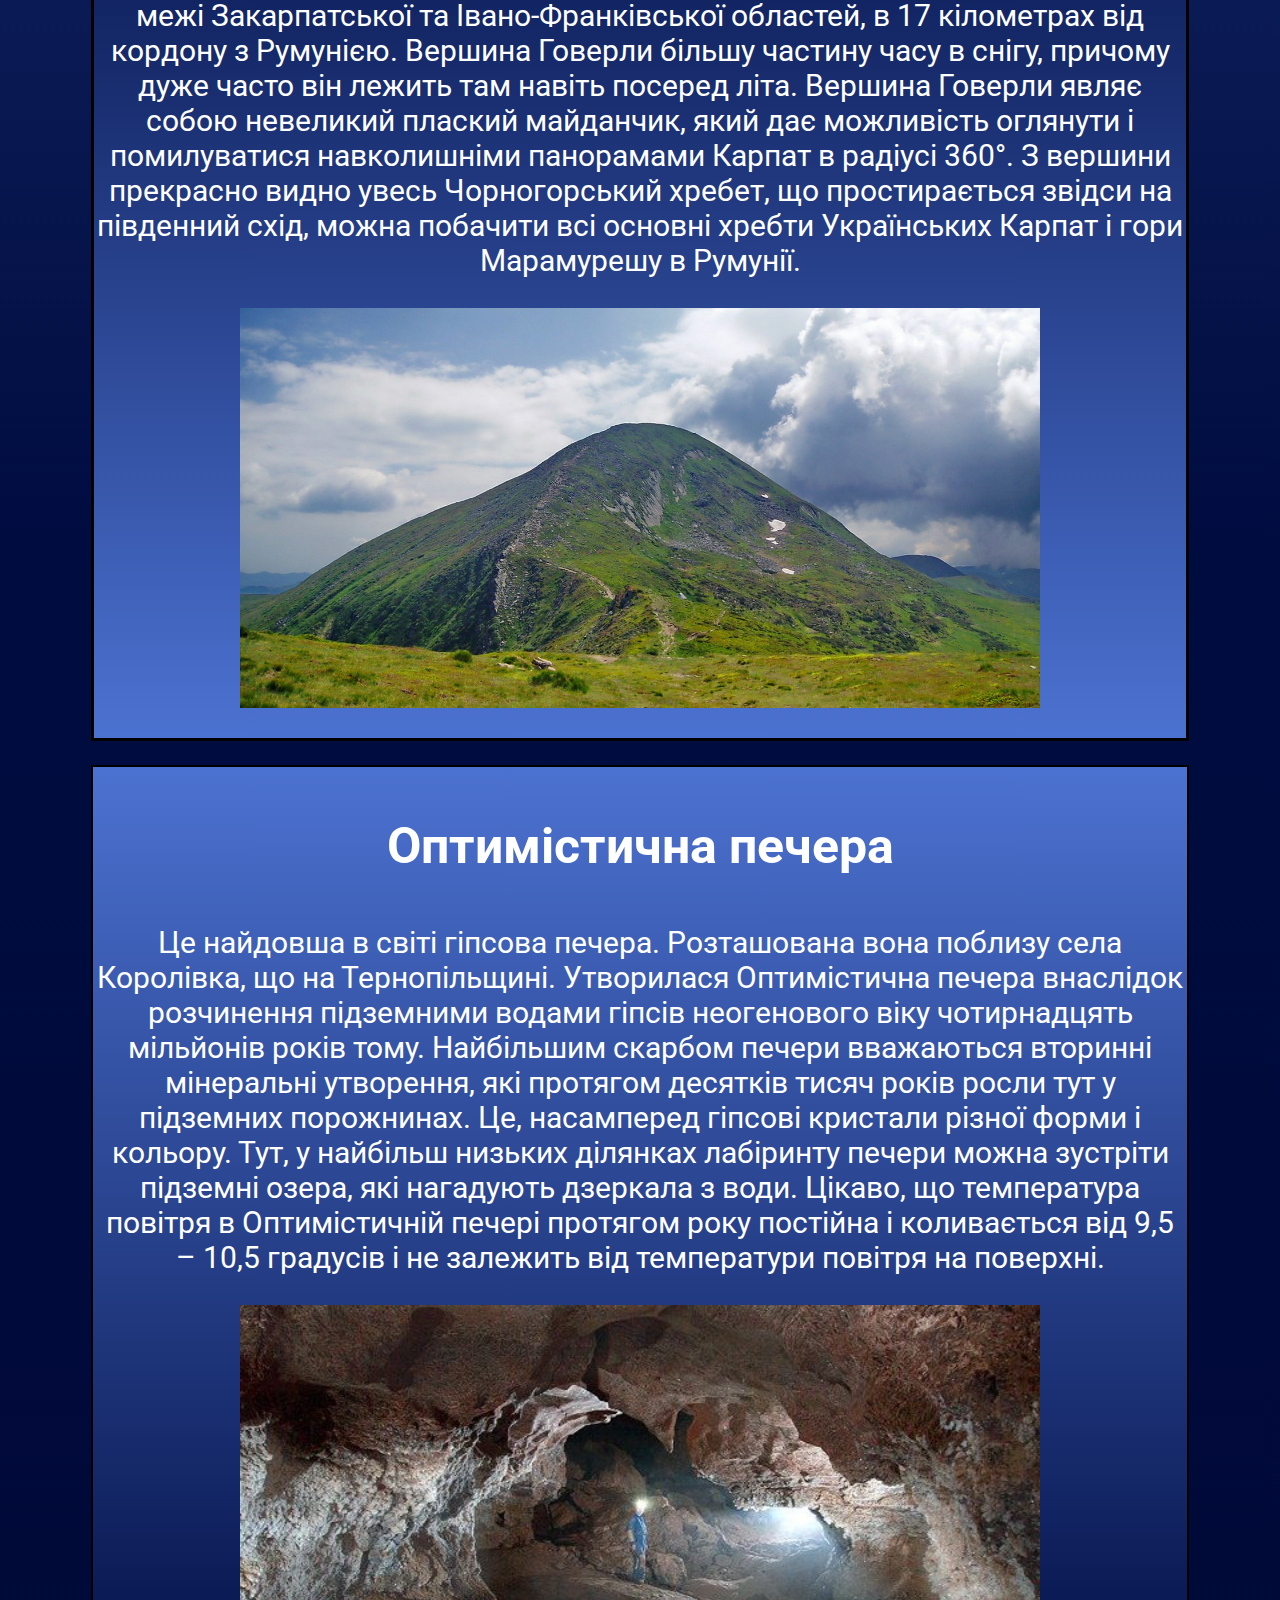
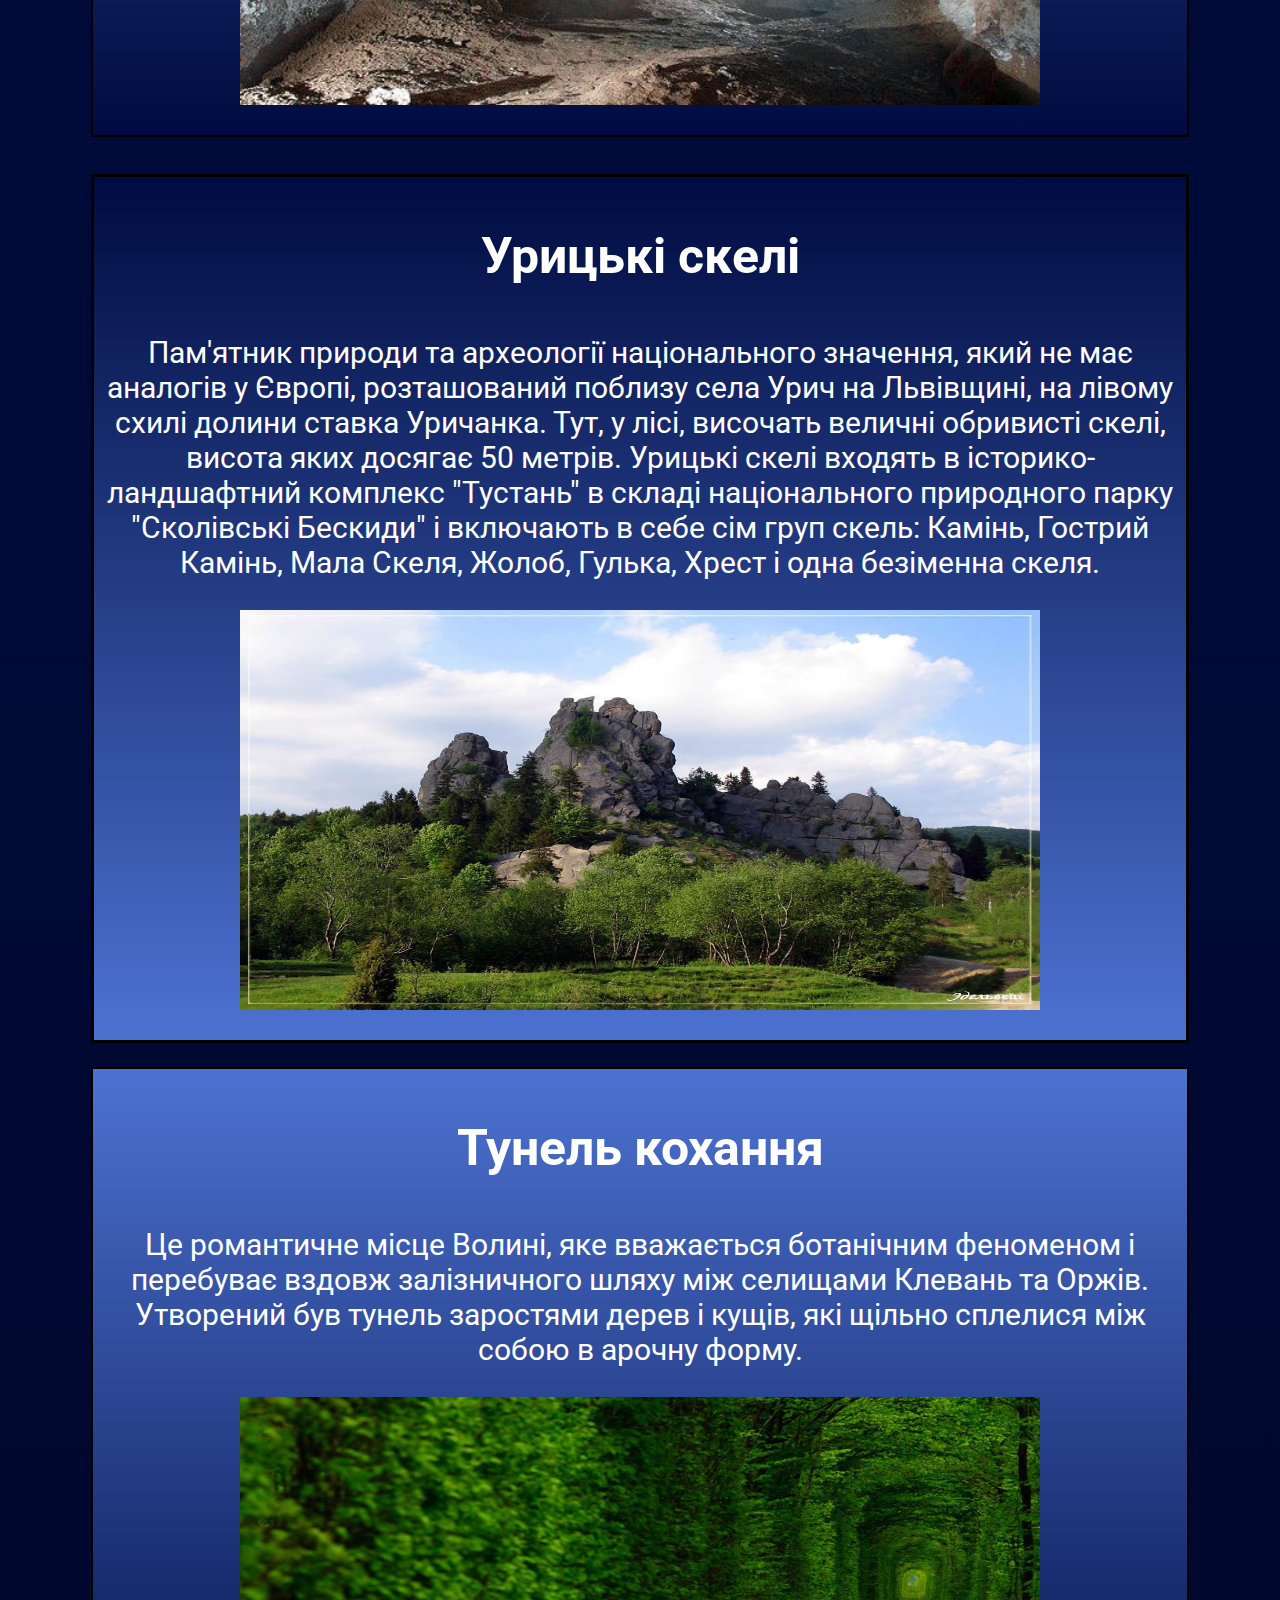
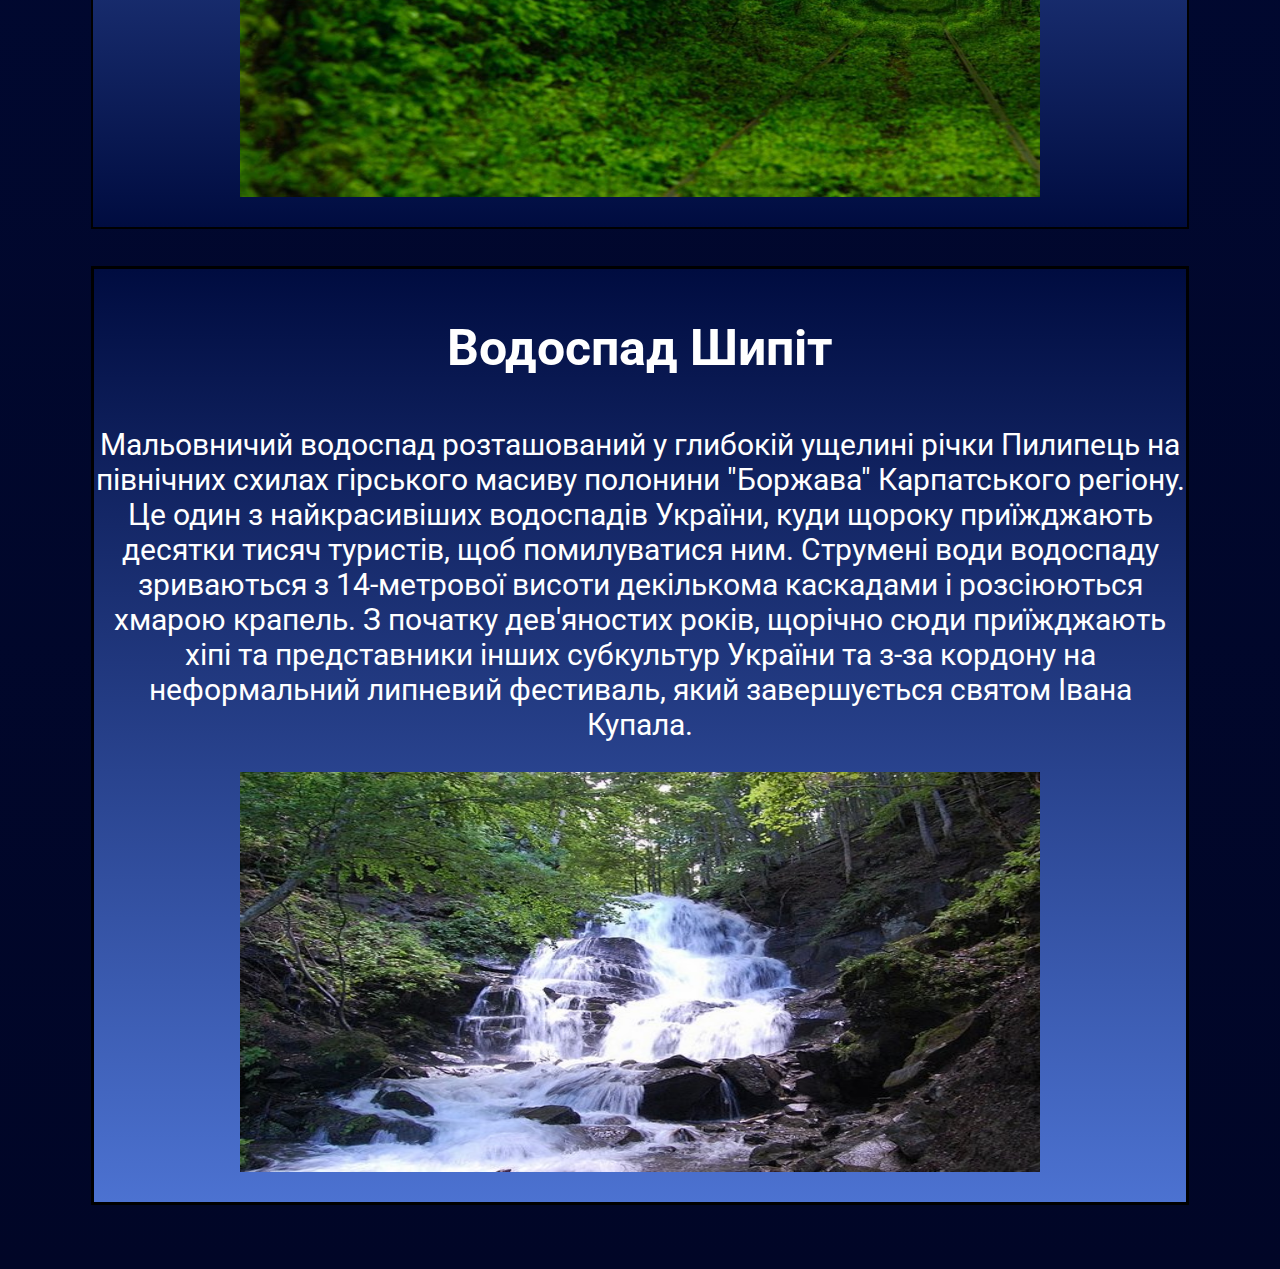
<file: kyrsach4.html>
<html>

<head>
    <title>Тур по природним чудесам та паркам України</title>
</head>

<link rel="stylesheet" type="text/css" href="style.css">

<body>
    <div class="preloader">
        <div class="preloader__row">
            <div class="preloader__item"></div>
            <div class="preloader__item"></div>
        </div>
    </div>
    <div class="rb">
        <a href="index.html">Назад</a>
    </div>
    <div class="mainbg1">
        <p style="font-weight: bold; font-size: 60px"> Дива природи і парки України</p>
    </div>
    <div class="mainbg2">
        <p style="font-size:50"><strong>Олешківські піски</strong></p>
        <p>Олешківські піски — піщана арена, розкинулася в Цюрупинському районі Херсонської області, в 30 км від обласного центру. У діаметрі піски досягають 15 км і є величезним масивом піску в Європі. З супутника пустеля виглядає як маленька жовте пляма
            на лівому березі Дніпровського лиману. Понад 150 тисяч гектарів - 30 кілометрів від заходу на схід і 150 км з півночі на південь - покриті нескінченними піщаними барханами. Дніпровські піски існували з давніх часів, але їх розширенню перешкоджала
            місцева природна рослинність. Олешківська пустеля в нинішньому своєму вигляді виникла відносно недавно: через випас великих стад овець в ХІХ столітті, які повністю знищили всю траву до пісків, а ерозія вітру сприяла захопленню все більшої
            і більшої території. Часто трапляються в Олешківській пустелі і озера — як пересохлі, так і повноводні, а також мінеральні. На глибині 300-400 метрів залягло прісне підземне озеро з чистою, і дивно смачною водою. </p>
        <p><img src="Photo/160021.webp" width=800 height=400></p>
    </div>
    <div class="mainbg1">
        <p style="font-size:50"><strong>Ландшафтний парк в Буках</strong></p>
        <p>Парк закладений на берегах р. Раставиця в 1996 р. на кошти сквирського підприємця В. Суслова в селі Буки Київської області. За його ініціативою було розчищено засмічене русло річки, відновлена гребля, реконструйовано і переобладнано під міні-ГЕС
            старовинний водяний млин. Мальовничі пороги і скелясті береги Роставиці були перетворені в ландшафтний парк з великою кількістю містків, альтанок і різноманітних скульптур. В ландшафт вдало вписані будівлі садиби родини Суслових: житловий
            будинок з сімейною каплицею, "вартова башта", мисливський будиночок, столярний цех та ін. В міні-зоопарку можна побачити левів, ведмедів, оленів, поні, павичів.</p>
        <p><img src="Photo/160032.webp" width=800 height=400></p>
    </div>
    <div class="mainbg2">
        <p style="font-size:50"><strong>Гранітний каньйон на річці Гірський Тікич</strong></p>
        <p>Мальовничий гранітний каньйон на річці Гірський Тікич біля села Буки (кордон Черкаської та Вінницької областей) по праву вважається одним з природних чудес України. Річка Гірський Тікич тече у протерозойських гранітах, вік яких оцінюється в 2
            млрд років, і утворює оригінальний, глибокий до 20 м і вузький місцями 20-40 м каньйон. Перед входом в Букській каньйон води Гірського Тікича стрімко скочуються з брили граніту, тим самим створюючи гучний водоспад Вир. </p>
        <p><img src="Photo/160025.webp" width=800 height=400></p>
    </div>
    <div class="mainbg1">
        <p style="font-size:50"><strong>Долина нарцисів</strong></p>
        <p>Легендарна Долина нарцисів розкинулась в урочищі Кіреші між р. Тиса і р. Хустець на околиці Хуста. Природа цієї реліктової долини збереглася з Льодовикового періоду. Популяція нарциса вузьколистого тут унікальна тим, що знаходиться не в горах,
            а на рівнині 180-200 м над рівнем моря. Подібні зарості, але меншої площі, залишилися в небагатьох місцях - Альпах, гірських районах Румунії та деяких Балканських країн. Масове цвітіння Долини нарцисів зазвичай починається в першій половині
            травня, триває близько двох тижнів точна дата залежить від погоди. Земля покривається білим квітковим килимом незвичайної краси, подивитися на який приїжджають тисячі туристів.</p>
        <p><img src="Photo/160050.webp" width=800 height=400></p>
    </div>
    <div class="mainbg2">
        <p style="font-size:50"><strong>Національний дендрологічний парк Софіївка</strong></p>
        <p>Софіївка - одне з найкрасивіших рукотворних чудес України, пам'ятник світового садово-паркового мистецтва кінця XVIII століття. Щорічно парк, що займає близько 180 га, відвідують понад 500 тисяч осіб. Софіївка заснована в 1796 році власником міста
            Умані, польським магнатом Станіславом Потоцьким та названий на честь його дружини Софії Вітт-Потоцької. По руслу річки Кам'янка споруджено ряд штучних басейнів та ставів: Верхній та Нижній, водоспади, шлюзи, каскади, підземна ріка Ахеронт
            завдовжки 224 м. Парк прикрашають Левкадська і Тарпейська скелі, гроти, павільйони, альтанки і антична скульптура. </p>
        <p><img src="Photo/160053.webp" width=800 height=400></p>
    </div>
    <div class="mainbg1">
        <p style="font-size:50"><strong>Озеро Синевир</strong></p>
        <p>Високогірне льодовикове озеро Синевир розташоване на території Національного природного парку "Синевир". Це найбільше і красиве озеро в Карпатах. Розмір озера змінюється в залежності від кількості опадів. Середня площа - 4-5 га, глибина - 8-10
            метрів. Найглибша точка - 22 м. Вода дуже чиста, здається яскраво- блакитною. Водиться форель озерна, райдужна та струмкова, однак риболовля заборонена. На території НПП "Синевир" діє центр реабілітації бурих ведмедів.</p>
        <p><img src="Photo/160040.webp" width=800 height=400></p>
    </div>
    <div class="mainbg2">
        <p style="font-size:50"><strong>Озеро Світязь і Шацькі озера</strong></p>
        <p>В межиріччі Прип'яті і Західного Бугу на Волині, серед лісових масивів, розташувалася група з понад 30 озер. Найбільше з них – Світязь – через кришталево чисту воду і значну глибину часто називають українським Байкалом. В теплу пору року вода
            біля берегів озера добре прогрівається, що робить популярним цю місцевість серед відпочиваючих. Шацькі озера розташовані серед лісових масивів, в яких побудовано велику кількість баз і таборів відпочинку. Для охорони рідкісних природних комплексів
            у районі Шацьких озер в 1983 році створений Шацький природний національний парк площею 32 500 га. </p>
        <p><img src="Photo/160046.webp" width=800 height=400></p>
    </div>
    <div class="mainbg1">
        <p style="font-size:50"><strong>Острів Хортиця в Запоріжжі</strong></p>
        <p>Це справді унікальне місце – "острів свободи", колиска українського козацтва. Тут стояла легендарна Січ. Національний заповідник Хортиця - це не просто найбільший острів на Дніпрі, але і унікальний природний та історичний комплекс. Природа острова
            вражає своєю красою. На порівняно невеликій його площі довжина Хортиці становить 12 км, а ширина — в середньому 2,5 км є свої степи, луки, дубові та хвойні ліси. Завдяки особливим мікрокліматичним умовам, які виникли через велику кількість
            сонця, прісної води і сухого повітря, флора острова істотно відрізняється від материкової.</p>
        <p><img src="Photo/160064.webp" width=800 height=400></p>
    </div>
    <div class="mainbg2">
        <p style="font-size:50"><strong>Асканія-Нова</strong></p>
        <p>Асканія-Нова – унікальний біосферний заповідник України. Тут можна насолодитися красою степової природи – у парку росте понад 400 видів квітів і трав, 150 видів чагарників і дерев. Фауну Асканії-Нови представляють зебри, африканські та індійські
            антилопи, південноамериканські верблюди, олені, американські бізони, лами, шотландські поні, коні Пржевальського , сайгаки і т. д. На території заповідника гніздяться білі і чорні лебеді, лебеді-кликуни, журавлі, куріпки, жайворонки, дрохви,
            фламінго, всього більше 60 різних видів. </p>
        <p><img src="Photo/160456.webp" width=800 height=400></p>
    </div>
    <div class="mainbg1">
        <p style="font-size:50"><strong>Дністровський каньйон</strong></p>
        <p>Утворений цей каньйон в результаті вимивання Дністром гірської породи Подільської височини. Він розташований на межі Івано-Франківської, Тернопільської, Чернівецької та Хмельницької областей. Це найбільший в Україні і один з найбільших в Європі
            каньйон. Він являє собою долину, чиї стрімкі береги сягають від 100 до 250 метрів над водою. Крім того, на території Дністровського каньйону знаходиться близько 100 пам'яток живої і неживої природи світового значення. Тут збереглися унікальні
            еталони відслонень гірських порід. Також, на території Дністровського району знаходиться 26 населених пунктів, де була досліджена трипільська культура.</p>
        <p><img src="Photo/160074.webp" width=800 height=400></p>
    </div>
    <div class="mainbg2">
        <p style="font-size:50"><strong>Гранітні скелі Побужжя</strong></p>
        <p>Одна з найдавніших ділянок суші Євразії, яка не поринала в морські глибини вже впродовж 60 мільйонів років, знаходиться в межах Північно-Західній частини Миколаївської області. Тут було виявлено 86 представників флори і фауни, яких занесли до
            Червоної книги України та Європейського Червоного списку. Крім того, величні гранітні скелі подекуди сягають до 50 метрів у висоту і прекрасно підходять для тренувань альпіністів. Прямовисні скелі каньйону давно вважаються улюбленим місцем
            змагань спортсменів-скелелазів. </p>
        <p><img src="Photo/160078.webp" width=800 height=400></p>
    </div>
    <div class="mainbg1">
        <p style="font-size:50"><strong>Говерла і Чорногірський хребет</strong></p>
        <p>Говерла є найвищою горою і найвищою точкою на території України, її висота становить 2061 метр. Гора розташована на хребті Чорногора в Карпатах, на межі Закарпатської та Івано-Франківської областей, в 17 кілометрах від кордону з Румунією. Вершина
            Говерли більшу частину часу в снігу, причому дуже часто він лежить там навіть посеред літа. Вершина Говерли являє собою невеликий плаский майданчик, який дає можливість оглянути і помилуватися навколишніми панорамами Карпат в радіусі 360°.
            З вершини прекрасно видно увесь Чорногорський хребет, що простирається звідси на південний схід, можна побачити всі основні хребти Українських Карпат і гори Марамурешу в Румунії.</p>
        <p><img src="Photo/160059.webp" width=800 height=400></p>
    </div>
    <div class="mainbg2">
        <p style="font-size:50"><strong>Оптимістична печера</strong></p>
        <p>Це найдовша в світі гіпсова печера. Розташована вона поблизу села Королівка, що на Тернопільщині. Утворилася Оптимістична печера внаслідок розчинення підземними водами гіпсів неогенового віку чотирнадцять мільйонів років тому. Найбільшим скарбом
            печери вважаються вторинні мінеральні утворення, які протягом десятків тисяч років росли тут у підземних порожнинах. Це, насамперед гіпсові кристали різної форми і кольору. Тут, у найбільш низьких ділянках лабіринту печери можна зустріти підземні
            озера, які нагадують дзеркала з води. Цікаво, що температура повітря в Оптимістичній печері протягом року постійна і коливається від 9,5 – 10,5 градусів і не залежить від температури повітря на поверхні. </p>
        <p><img src="Photo/160450.webp" width=800 height=400></p>
    </div>
    <div class="mainbg1">
        <p style="font-size:50"><strong>Урицькі скелі</strong></p>
        <p>Пам'ятник природи та археології національного значення, який не має аналогів у Європі, розташований поблизу села Урич на Львівщині, на лівому схилі долини ставка Уричанка. Тут, у лісі, височать величні обривисті скелі, висота яких досягає 50 метрів.
            Урицькі скелі входять в історико-ландшафтний комплекс "Тустань" в складі національного природного парку "Сколівські Бескиди" і включають в себе сім груп скель: Камінь, Гострий Камінь, Мала Скеля, Жолоб, Гулька, Хрест і одна безіменна скеля.</p>
        <p><img src="Photo/160086.webp" width=800 height=400></p>
    </div>
    <div class="mainbg2">
        <p style="font-size:50"><strong>Тунель кохання</strong></p>
        <p>Це романтичне місце Волині, яке вважається ботанічним феноменом і перебуває вздовж залізничного шляху між селищами Клевань та Оржів. Утворений був тунель заростями дерев і кущів, які щільно сплелися між собою в арочну форму. </p>
        <p><img src="Photo/160089.webp" width=800 height=400></p>
    </div>
    <div class="mainbg1">
        <p style="font-size:50"><strong>Водоспад Шипіт</strong></p>
        <p>Мальовничий водоспад розташований у глибокій ущелині річки Пилипець на північних схилах гірського масиву полонини "Боржава" Карпатського регіону. Це один з найкрасивіших водоспадів України, куди щороку приїжджають десятки тисяч туристів, щоб помилуватися
            ним. Струмені води водоспаду зриваються з 14-метрової висоти декількома каскадами і розсіюються хмарою крапель. З початку дев'яностих років, щорічно сюди приїжджають хіпі та представники інших субкультур України та з-за кордону на неформальний
            липневий фестиваль, який завершується святом Івана Купала.</p>
        <p><img src="Photo/160093.webp" width=800 height=400></p>
    </div>
    <script>
        window.onload = function() {
            document.body.classList.add('loaded_hiding');
            window.setTimeout(function() {
                document.body.classList.add('loaded');
                document.body.classList.remove('loaded_hiding');
            }, 500);
        }
    </script>
</body>

</html>
</file>
<file: style.css>
@charset "UTF-8";
    @import url('https://fonts.googleapis.com/css2?family=Roboto&display=swap');
    a:visited {
        color: #fff;
    }
    
    .rb {
        width: 50px;
        color: #fff;
        text-decoration: none;
        user-select: none;
        background: linear-gradient(180deg, #000C40, #4C72D1);
        padding: .7em 1.5em;
        outline: none;
        border: 2px solid black;
    }
    
    .preloader {
        /*фиксированное позиционирование*/
        position: fixed;
        /* координаты положения */
        left: 0;
        top: 0;
        right: 0;
        bottom: 0;
        /* фоновый цвет элемента */
        background: #e0e0e0;
        /* размещаем блок над всеми элементами на странице (это значение должно быть больше, чем у любого другого позиционированного элемента на странице) */
        z-index: 1001;
    }
    
    .preloader__row {
        position: relative;
        top: 50%;
        left: 50%;
        width: 70px;
        height: 70px;
        margin-top: -35px;
        margin-left: -35px;
        text-align: center;
        animation: preloader-rotate 2s infinite linear;
    }
    
    .preloader__item {
        position: absolute;
        display: inline-block;
        top: 0;
        background-color: #337ab7;
        border-radius: 100%;
        width: 35px;
        height: 35px;
        animation: preloader-bounce 2s infinite ease-in-out;
    }
    
    .preloader__item:last-child {
        top: auto;
        bottom: 0;
        animation-delay: -1s;
    }
    
    @keyframes preloader-rotate {
        100% {
            transform: rotate(360deg);
        }
    }
    
    @keyframes preloader-bounce {
        0%,
        100% {
            transform: scale(0);
        }
        50% {
            transform: scale(1);
        }
    }
    
    .loaded_hiding .preloader {
        transition: 1s opacity;
        opacity: 0;
    }
    
    .loaded .preloader {
        display: none;
    }
    
     ::-webkit-scrollbar {
        width: 12px;
        height: 12px;
    }
    
     ::-webkit-scrollbar-track-piece {
        background: linear-gradient(to bottom, #4C72D1, #262627 50%, #4C72D1);
    }
    
     ::-webkit-scrollbar-thumb:vertical {
        height: 10px;
        background: #272c35;
    }
    
     ::-webkit-scrollbar-thumb:vertical:hover {
        background: #000;
    }
    
     ::-webkit-scrollbar-thumb:horizontal {
        width: 10px;
        background: #272c35;
    }
    
     ::-webkit-scrollbar-thumb:horizontal:hover {
        background: #71CA55;
    }
    
    body {
        background: linear-gradient(180deg, #010627, #000C40, #4C72D1, #000C40, #010627);
        margin: 10px auto;
        padding: 30px;
        font-family: 'Roboto', sans-serif;
    }
    
    .mainbg1 {
        margin: 3% 5% 5% 5%;
        overflow: hidden;
        background: linear-gradient(180deg, #000C40, #4C72D1);
        border: solid 3px #000000;
        margin-bottom: 2%;
    }
    
    .mainbg2 {
        margin: 1.98% 5% 5% 5%;
        overflow: hidden;
        background: linear-gradient(180deg, #4C72D1, #000C40);
        border: solid 2px #000000;
        margin-bottom: 2%;
    }
    
    h1 {
        color: #4C4C4C;
        padding-bottom: 20px;
        margin-bottom: 20px;
        border-bottom: 2px solid #BEBEBE;
    }
    
    p {
        font-size: 30px;
        color: #ffffff;
        face="Impact, fantasy";
        text-align: center;
    }
    
    a {
        text-decoration: none;
    }
</file>
